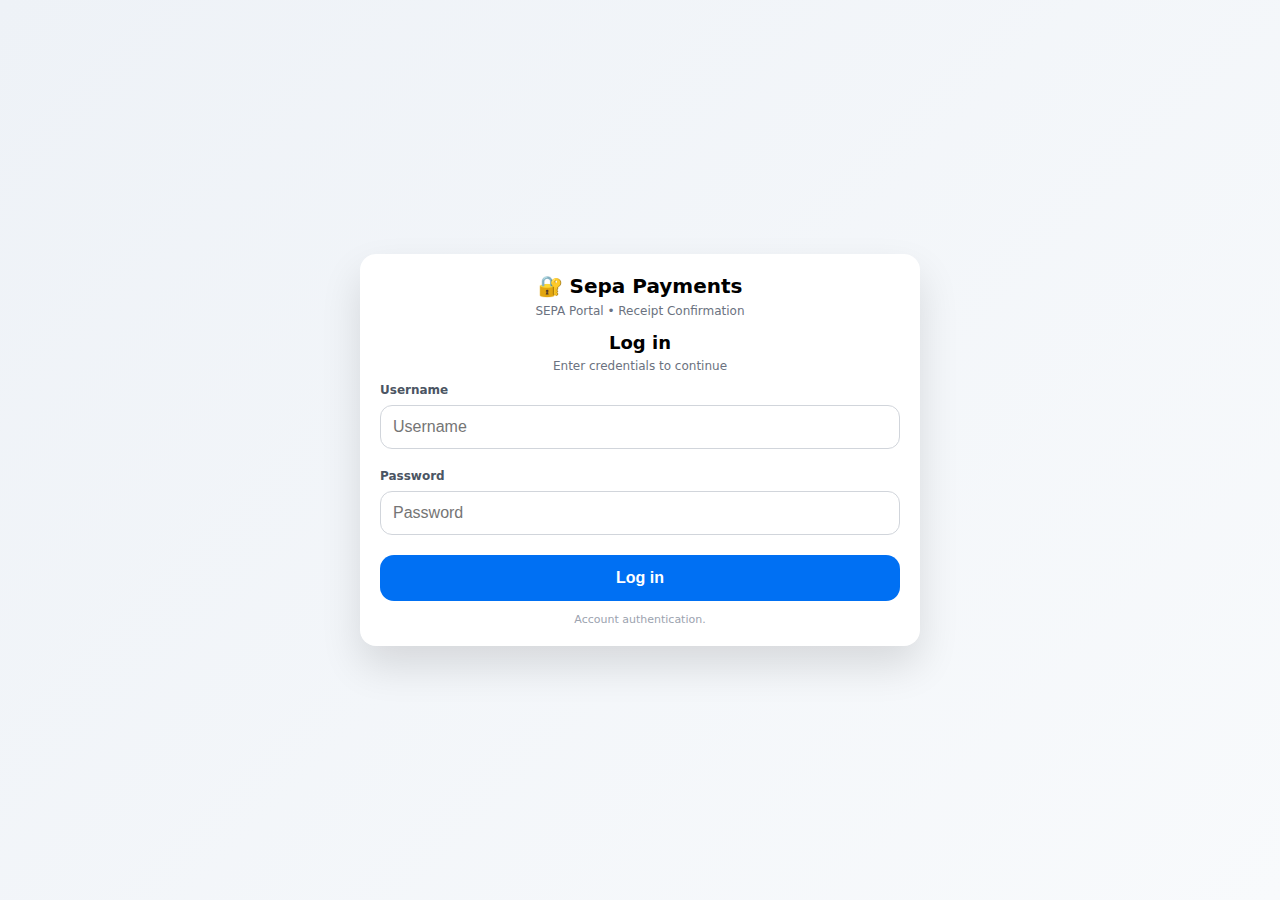
<file: index.html>
<!DOCTYPE html>
<html lang="en">
<head>
  <meta charset="UTF-8" />
  <meta name="viewport" content="width=device-width, initial-scale=1, viewport-fit=cover" />
  <title>SEPA receipt</title>
  <style>
    :root{
      --bg1:#eef2f7; --bg2:#f8fafc; --card:#fff;
      --text:#0f172a; --muted:#6b7280; --border:#d1d5db;
      --primary:#0070f3; --primary2:#0059c1;
      --danger:#d93025; --dangerBg:#fdecea;
      --success:#188038; --successBg:#e6f4ea;
      --warnBg:#fff8e1; --warnBorder:#fbbc04;
      --nexusBg:#ecfeff; --nexusBorder:#a5f3fc;
    }
    *{box-sizing:border-box;}
    body{
      margin:0;
      font-family:system-ui,-apple-system,Segoe UI,Roboto,Arial,sans-serif;
      background:linear-gradient(135deg,var(--bg1),var(--bg2));
      min-height:100svh;
      display:flex;
      justify-content:center;
      align-items:center;
      padding:16px;
      padding-top:calc(16px + env(safe-area-inset-top));
      padding-bottom:calc(16px + env(safe-area-inset-bottom));
    }
    .card{
      width:min(560px, 100%);
      background:var(--card);
      border-radius:16px;
      box-shadow:0 20px 40px rgba(0,0,0,.12);
      padding:20px;
    }
    h1,h2{margin:0; text-align:center;}
    h1{font-size:20px; margin-bottom:6px;}
    h2{font-size:18px; margin-bottom:6px;}
    .sub{margin:0 0 14px; text-align:center; font-size:12px; color:var(--muted);}

    .banner{
      display:none;
      text-align:center;
      font-weight:900;
      color:var(--text);
      background:var(--Bg);
      border:1px solid var(--Border);
      padding:12px;
      border-radius:14px;
      margin:0 0 14px;
    }
    .banner small{display:block; font-weight:800; color:#155e75; margin-top:2px;}

    label{display:block; font-size:12px; color:#4b5563; font-weight:800;}
    input,select{
      width:100%;
      padding:12px;
      margin:8px 0 8px;
      border-radius:12px;
      border:1px solid var(--border);
      background:#fff;
      font-size:16px;
      outline:none;
    }
    .field{margin-bottom:12px;}
    .err{display:none; font-size:12px; color:#b91c1c; margin:0 0 6px; font-weight:700;}
    input.invalid,select.invalid{border-color:#ef4444; background:#fff5f5;}

    .btn{
      width:100%;
      padding:14px;
      border-radius:14px;
      border:none;
      font-size:16px;
      font-weight:900;
      cursor:pointer;
      touch-action:manipulation;
    }
    .btn-primary{background:var(--primary); color:#fff;}
    .btn-primary:hover{background:var(--primary2);}
    .btn-dark{background:#111827; color:#fff; margin-top:12px;}
    .btn-dark:hover{background:#0b1220;}
    .btn-ghost{
      margin-top:10px; background:#fff; border:1px solid var(--border); color:#111827;
      font-size:14px; padding:12px; font-weight:900;
    }
    .btn-ghost:hover{background:#f9fafb;}
    .hidden{display:none;}

    .bank-select{
      max-height:min(58svh, 520px);
      overflow:auto;
      -webkit-overflow-scrolling:touch;
      padding-right:2px;
    }
    .bank-select button{
      width:100%;
      margin:6px 0;
      padding:12px;
      border-radius:12px;
      border:1px solid #ddd;
      background:#f5f7fa;
      cursor:pointer;
      font-weight:900;
      font-size:16px;
      touch-action:manipulation;
      text-align:left;
    }
    .bank-select button:hover{background:#e9edf3;}
    .pill{
      background:#f3f4f6; border:1px solid #e5e7eb; padding:10px 12px;
      border-radius:999px; text-align:center; font-weight:900; margin-bottom:14px;
      font-size:14px;
    }

    .loader{ text-align:center; font-weight:900; margin:14px 0; color:#374151; }
    .progress-wrap{background:#eef2f7;border-radius:999px;height:12px;overflow:hidden;border:1px solid #d9e0ea;}
    .progress-bar{height:12px;width:0%;background:var(--primary);transition:width .12s linear;}
    .progress-label{font-size:12px;text-align:center;color:var(--muted);margin-top:8px;font-weight:900;}

    .error{
      border-left:6px solid var(--danger);
      background:var(--dangerBg);
      padding:16px;
      border-radius:14px;
      color:#5f2120;
    }

    .success{
      border-left:6px solid var(--success);
      background:var(--successBg);
      padding:16px;
      border-radius:14px;
      color:#0f3d22;
    }

    .meta,.legal{margin-top:10px;padding:12px;border-radius:12px;font-size:12px;line-height:1.45;}
    .meta{background:#f3f4f6;border:1px solid #e5e7eb;color:#111827;}
    .legal{background:var(--warnBg);border-left:4px solid var(--warnBorder); color:#3b2f00;}
    .note{font-size:11px;color:#9ca3af;text-align:center;margin-top:12px;}

    .iban-status{display:none;font-size:12px;color:#374151;margin-top:6px;font-weight:900;}
    .iban-bar{display:none;height:8px;background:#eef2f7;border:1px solid #d9e0ea;border-radius:999px;overflow:hidden;margin-top:8px;}
    .iban-bar>div{height:100%;width:25%;background:var(--primary);border-radius:999px;animation:ibanMove .9s linear infinite;}
    @keyframes ibanMove{0%{transform:translateX(-120%);}100%{transform:translateX(420%);}}
    .ok{color:#047857;}

    @media (max-width:360px){
      .card{padding:16px;}
      .btn{padding:13px;}
      input,select{padding:11px;}
    }

    /* Advice modal (in-page, no file export) */
    .modal{
      position:fixed; inset:0;
      display:none; align-items:center; justify-content:center;
      background:rgba(15,23,42,.55);
      padding:24px;
      z-index:9999;
    }
    .modal.open{display:flex;}
    .modal-card{
      width:min(560px, 92vw);
      background:var(--card);
      border:1px solid var(--border);
      border-radius:18px;
      box-shadow:0 20px 60px rgba(2,6,23,.25);
      overflow:hidden;
    }
    .modal-head{
      padding:14px 16px;
      border-bottom:1px solid var(--border);
      background:#f8fafc;
      display:flex; align-items:center; justify-content:space-between;
      gap:12px;
    }
    .modal-title{font-weight:700;}
    .modal-body{padding:16px; font-size:14px; line-height:1.5;}
    .kv{
      border:1px solid #e5e7eb; border-radius:14px;
      padding:12px; background:#fbfdff;
    }
    .kv-row{display:flex; justify-content:space-between; gap:14px; padding:6px 0; border-bottom:1px dashed #e5e7eb;}
    .kv-row:last-child{border-bottom:none;}
    .kv-key{color:#475569;}
    .kv-val{font-weight:700; color:#0f172a; text-align:right;}
  </style>
</head>
<body>
<div class="card">
  <h1>🔐 Sepa Payments</h1>
  <div class="sub">SEPA Portal • Receipt Confirmation</div>

<div class="banner" id="nexusBanner">Easy Payment And Finance Bank <small>(EUSIM)</small></div>

  <!-- LOGIN -->
  <div id="screenLogin">
    <h2>Log in</h2>
    <div class="sub" style="margin-bottom:10px;">Enter credentials to continue</div>

    <div class="field">
      <label>Username</label>
      <input id="loginUser" placeholder="Username" autocomplete="username">
    </div>

    <div class="field">
      <label>Password</label>
      <input id="loginPass" type="password" placeholder="Password" autocomplete="current-password">
      <div class="err" id="errLogin">Wrong credentials.</div>
    </div>

    <button class="btn btn-primary" onclick="doLogin()">Log in</button>
    <div class="note">Account authentication.</div>
  </div>

  <!-- BANK CHOOSE -->
  <div id="screenBank" class="hidden">
    <h2>Select your bank</h2>
    <div class="sub">Choose a bank to continue to SEPA details</div>

    <div class="bank-select" id="bankList">
      <button onclick="selectBank('NEXUS Partner Bank — Luxembourg')">NEXUS Partner Bank — Luxembourg</button>
      <button onclick="selectBank('NEXUS Partner Bank — Germany')">NEXUS Partner Bank — Germany</button>
      <button onclick="selectBank('NEXUS Partner Bank — Italy')">NEXUS Partner Bank — Italy</button>

      <button onclick="selectBank('Easy Payment And Finance Bank')">Easy Payment And Finance Bank</button>
      <button onclick="selectBank('Commerzbank')">Commerzbank</button>
      <button onclick="selectBank('EuCredit')">EuCredit</button>
      <button onclick="selectBank('Social Comercial Bank')">SCOB</button>
      <button onclick="selectBank('BNP Paribas')">BNP Paribas</button>
      <button onclick="selectBank('Société Générale')">Société Générale</button>
      <button onclick="selectBank('TBC BANK')">TBC</button>
      <button onclick="selectBank('Rabobank')">Rabobank</button>
      <button onclick="selectBank('Swiss Bank')">SWIB</button>
      <button onclick="selectBank('BBVA')">BBVA</button>
      <button onclick="selectBank('Nordea')">Nordea</button>
      <button onclick="selectBank('Swedbank')">Swedbank</button>
      <button onclick="selectBank('Danske Bank')">Danske Bank</button>
      <button onclick="selectBank('Revolut')">Revolut</button>
      <button onclick="selectBank('Raiffeisen Bank')">Raiffeisen Bank</button>
      <button onclick="selectBank('PKO Bank Polski')">PKO Bank Polski</button>
      <button onclick="selectBank('UBS')">UBS</button>
    </div>

    <button class="btn btn-ghost" onclick="goTo('screenLogin')">Back</button>
  </div>

  <!-- SEPA FORM -->
  <div id="screenForm" class="hidden">
    <div id="selectedBank" class="pill"></div>

    <div class="field">
      <label>Country</label>
      <select id="country">
        <option value="">Select country…</option>
        <option>Albania</option><option>Andorra</option><option>Armenia</option><option>Austria</option><option>Azerbaijan</option>
        <option>Belarus</option><option>Belgium</option><option>Bosnia and Herzegovina</option><option>Bulgaria</option>
        <option>Croatia</option><option>Cyprus</option><option>Czechia</option><option>Denmark</option>
        <option>Estonia</option><option>Finland</option><option>France</option><option>Georgia</option><option>Germany</option>
        <option>Greece</option><option>Hungary</option><option>Iceland</option><option>Ireland</option><option>Italy</option>
        <option>Kazakhstan</option><option>Kosovo</option><option>Latvia</option><option>Liechtenstein</option><option>Lithuania</option>
        <option>Luxembourg</option><option>Malta</option><option>Moldova</option><option>Monaco</option><option>Montenegro</option>
        <option>Netherlands</option><option>North Macedonia</option><option>Norway</option><option>Poland</option><option>Portugal</option>
        <option>Romania</option><option>Russia</option><option>San Marino</option><option>Serbia</option><option>Slovakia</option>
        <option>Slovenia</option><option>Spain</option><option>Sweden</option><option>Switzerland</option><option>Türkiye</option>
        <option>Ukraine</option><option>United Kingdom</option><option>Vatican City</option>
      </select>
      <div class="err" id="errCountry">Please select a country.</div>
    </div>

    <div class="field">
      <label>Official account name</label>
      <input id="name" placeholder="Full name" autocomplete="name">
      <div class="err" id="errName">Please enter the official account name.</div>
    </div>

    <div class="field">
      <label>IBAN</label>
      <input id="iban" placeholder="IBAN" autocomplete="off">
      <div class="err" id="errIban">IBAN looks invalid. (check: 15–34 chars, A–Z/0–9, starts with 2 letters.)</div>
      <div class="iban-status" id="ibanStatus">Validating IBAN…</div>
      <div class="iban-bar" id="ibanBar"><div></div></div>
    </div>

    <div class="field">
      <label>BIC / SWIFT</label>
      <input id="bic" placeholder="BIC / SWIFT" autocomplete="off">
      <div class="err" id="errBic">BIC/SWIFT must be 8 or 11 characters (A–Z/0–9).</div>
    </div>

    <div class="field">
      <label>Amount</label>
      <input id="amount" disabled>
    </div>

    <button class="btn btn-primary" onclick="submitAndStart()">Continue</button>
    <button class="btn btn-ghost" onclick="goTo('screenBank')">Change bank</button>

    <div class="note">Bank Verification</div>
  </div>

  <!-- LOADING -->
  <div id="screenLoading" class="hidden">
    <h2>Processing</h2>
    <div class="sub">Please wait…</div>

    <div class="loader" id="statusText">🔐 Connecting to bank…</div>
    <div class="progress-wrap"><div class="progress-bar" id="progressBar"></div></div>
    <div class="progress-label" id="progressLabel">0%</div>
  </div>

  <!-- DECLINE RESULT -->
  <div id="screenDecline" class="hidden">
    <div class="error">
      <h3 style="margin:0 0 8px;">❌ Transfer Failed</h3>

      <p style="margin:0 0 10px;">
        <strong>Reason:</strong> <span id="declineReasonText"></span>
      </p>

      <div class="meta">
        Full sum: <strong><span id="metaFullSumDecline">0.00</span> Euro</strong><br>
        Required deposit (<span id="depositPctDecline">0</span>%): <strong><span id="metaDepositDecline">0.00</span> Euro</strong><br>
        Network: <strong>Easy Payment And Finance Bank</strong>
      </div>

      <div class="legal">
        <strong>Legal Notice:</strong><br>
        Under <strong><span id="regulationRefDecline">Regulation X</span></strong> of the
        <em><span id="regulationTitleDecline">Imaginary Currency Settlement Framework 2004</span></em>,
        all Euro-denominated obligations must be discharged before electronic transfers may proceed.
      </div>

      <button class="btn btn-dark" onclick="startAttempt()">Retry Transfer</button>
      <button class="btn btn-ghost" onclick="goTo('screenForm')">Back to details</button>
    </div>

    <div class="note">Transaction Confirmation</div>
  </div>

  <!-- SUCCESS RESULT -->
  <div id="screenSuccess" class="hidden">
    <div class="success">
      <h3 style="margin:0 0 8px;">✅ Verification Completed</h3>

      <p style="margin:0 0 10px;">
        <strong>Status:</strong> Liquidity assurance cleared. Settlement release is queued for same‑day dispatch, subject to beneficiary-bank acceptance.
      </p>

      <div class="meta">
        Full sum: <strong><span id="metaFullSumSuccess">0.00</span> Euro</strong><br>
        Liquidity assurance: <strong>Verified</strong><br>
        Network: <strong>Easy Payment And Finance Bank</strong>
      </div>

      <div class="legal">
        <strong>Compliance Notice:</strong><br>
        Processing is conducted under <strong><span id="regulationRefSuccess">Regulation X</span></strong> of the
        <em><span id="regulationTitleSuccess">High‑Value Transfer Safeguards Directive 2025</span></em>,
        with settlement sequencing and obligation discharge validated prior to release.
      </div>

      <button class="btn btn-dark" onclick="openAdvice()">View transaction advice</button>
      <button class="btn btn-ghost" onclick="goTo('screenForm')">Back to details</button>
    </div>

    <div class="note">Transaction Confirmation</div>
  </div>
</div>

<script>
  // ---------------------------
  // Screen navigation
  // ---------------------------
  const screens = ["screenLogin","screenBank","screenForm","screenLoading","screenDecline","screenSuccess"];
  function goTo(id){
    screens.forEach(s => document.getElementById(s).classList.toggle("hidden", s !== id));
    window.scrollTo({top:0, behavior:"smooth"});
  }

  // ---------------------------
  // NEXUS banner
  // ---------------------------
  const nexusBanner = document.getElementById("nexusBanner");
  function setNexusVisible(v){ nexusBanner.style.display = v ? "block" : "none"; }

  // ---------------------------
  // STRICT LOGIN RULES
  // ---------------------------
  const LOGIN_PASSWORD = "A1B2C3";

  // Combined rule:
  // - First profile in the map is ALWAYS DECLINE
  // - All other profiles are ALWAYS SUCCESS
  //
  // You can override per user by adding: outcome: "decline" or outcome: "success"
  // Test accounts that ALWAYS reach the successful settlement screen
  // (Edit this list to control who passes.)
  const SUCCESS_USERS = new Set([
    "iangrinsted@gmail.com","test2","test3","test4","test5",
    "test6","test7","test8","marybarkerward24@gmail.com","test10",
    "test11","test12","test13","test14","test15","office@dee-mark.co.uk",
  ]);

  const USER_PROFILE_MAP = new Map([
    ["olaoba@live.co.uk", {
      amount: 120606.00,
      depositPct: 10,
      reason: "Client is obligated to provide a standard compliance liquidity verification of 10% amount in their Taptap, Western union or Remitly account.",
      regulationRef: "Regulation 9(2)",
      regulationTitle: "Sepa Settlement & Verification Code 2004",
      outcome: "decline"
    }],
    ["chrisandnick97@gmail.com", {
      amount: 82450.00,
      depositPct: 5,
      reason: "Client requires a refundable tax deposit prior to settlement clearance.",
      regulationRef: "Regulation 12(4)",
      regulationTitle: "Sepa Payments Conduct Annex 2011"
    }],
    ["stewartw1964@yahoo.co.uk", {
      amount: 40650.00,
      depositPct: 5,
      reason: "High-value transfer requires mandatory liquidity assurance deposit prior to processing.",
      regulationRef: "Regulation 12(4)",
      regulationTitle: "Sepa Payments Conduct Annex 2026"
    }],
    ["iangrinsted@gmail.com", {
      amount: 23600.00,
      depositPct: 10,
      reason: "High-value transfer requires mandatory liquidity assurance deposit prior to processing.",
      regulationRef: "Regulation 12(4)",
      regulationTitle: "Sepa Payments Conduct Annex 2026"
    }],
    ["ayoope02@yahoo.com", {
      amount: 46426.00,
      depositPct: 100,
      reason: "High-value transfer requires mandatory liquidity assurance deposit prior to processing.",
      regulationRef: "Regulation 4(6)",
      regulationTitle: "Sepa Payments Conduct Annex 2026"
    }],
    ["office@dee-mark.co.uk", {
      amount: 40630.00,
      depositPct: 18,
      reason: "Corporate beneficiary pending settlement guarantee verification deposit.",
      regulationRef: "Regulation 22(7)",
      regulationTitle: "Corporate Settlement Assurance Rules 2009"
    }],
    ["johnnie.wales@gmail.com", {
      amount: 47543.00,
      depositPct: 5,
      reason: "High-value transfer requires mandatory liquidity assurance deposit prior to processing.",
      regulationRef: "Regulation 41(2)",
      regulationTitle: "High-Value Transfer Safeguards Directive 2025"
    }],
    ["johnhammy1965@msn.com", {
      amount: 34118.32,
      depositPct: 20,
      reason: "since your receiving amount has been increesed requiered liquidity deposit changed please add difference on your ballance.",
      regulationRef: "Regulation 65(4)",
      regulationTitle: "High-Value Transfer Safeguards Directive 2025"
    }],
    ["ady6924@gmail.com", {
      amount: 79492.00,
      depositPct: 3,
      reason: "High-value transfer requires mandatory liquidity assurance deposit prior to processing.",
      regulationRef: "Regulation 41(2)",
      regulationTitle: "High-Value Transfer Safeguards Directive 2025"
    }],
    ["kalsibs13@gmail.com", {
      amount: 607552.61,
      depositPct: 10,
      reason: "High-value transfer requires mandatory liquidity assurance deposit on C3 prior to processing.",
      regulationRef: "Regulation 41(2)",
      regulationTitle: "High-Value Transfer Safeguards Directive 2025"
    }],
    ["adam@adamgolder.com", {
      amount: 325399.00,
      depositPct: 3,
      reason: "High-value transfer requires mandatory liquidity assurance deposit prior to processing.",
      regulationRef: "Regulation 41(2)",
      regulationTitle: "High-Value Transfer Safeguards Directive 2025"
    }],
        ["simon@pengellyfarms.com", {
      amount: 40100.00,
      depositPct: 5,
      reason: "High-value transfer requires mandatory liquidity assurance deposit prior to processing.",
      regulationRef: "Regulation 41(2)",
      regulationTitle: "High-Value Transfer Safeguards Directive 2025"
    }],
        ["marian.valko1981@gmail.com", {
      amount: 29085.57,
      depositPct: 20,
      reason: "High-value transfer requires mandatory liquidity assurance deposit prior to processing.",
      regulationRef: "Regulation 41(2)",
      regulationTitle: "High-Value Transfer Safeguards Directive 2025"
    }],
        ["romshields@gmail.com", {
      amount: 237201.38,
      depositPct: 1,
      reason: "High-value transfer requires mandatory liquidity assurance deposit prior to processing.",
      regulationRef: "Regulation 41(2)",
      regulationTitle: "High-Value Transfer Safeguards Directive 2025"
    }],
        ["markjvarden@btinternet.com", {
      amount: 49285.00,
      depositPct: 10,
      reason: "High-value transfer requires mandatory liquidity assurance deposit prior to processing.",
      regulationRef: "Regulation 41(2)",
      regulationTitle: "High-Value Transfer Safeguards Directive 2025"
    }],
        ["juzzer.bk@gmail.com", {
      amount: 185755.59,
      depositPct: 15,
      reason: "High-value transfer requires mandatory liquidity assurance deposit prior to processing.",
      regulationRef: "Regulation 41(2)",
      regulationTitle: "High-Value Transfer Safeguards Directive 2025"
    }],
    ["roz666@live.co.uk", {
      amount: 22014.00,
      depositPct: 7,
      reason: "High-value transfer requires mandatory liquidity assurance deposit prior to processing.",
      regulationRef: "Regulation 41(2)",
      regulationTitle: "High-Value Transfer Safeguards Directive 2025"
    }],
    ["cyrusfa@talk21.com", {
      amount: 17859.00,
      depositPct: 10,
      reason: "High-value transfer requires mandatory liquidity assurance deposit prior to processing",
      regulationRef: "Regulation 44(2)",
      regulationTitle: "Sepa Payments Conduct Annex 2026"
    }],
    ["adrian.ward10@btinternet.com", {
      amount: 29918.00,
      depositPct: 5,
      reason: "High-value transfer requires mandatory liquidity assurance deposit prior to processing",
      regulationRef: "Regulation 44(2)",
      regulationTitle: "Sepa Payments Conduct Annex 2026"
    }],
    ["steveclarry@yahoo.co.uk", {
      amount: 249981.00,
      depositPct: 2,
      reason: "High-value transfer requires mandatory liquidity assurance deposit prior to processing",
      regulationRef: "Regulation 44(2)",
      regulationTitle: "Sepa Payments Conduct Annex 2026"
    }],
    ["daahsa16@gmail.com", {
      amount: 26500.00,
      depositPct: 30,
      reason: "High-value transfer requires refundable tax to be paid for the confirmation",
      regulationRef: "Regulation 44(2)",
      regulationTitle: "Sepa Payments Conduct Annex 2026"
    }],
    ["melyn6@yahoo.co.uk", {
      amount: 29363.64,
      depositPct: 15,
      reason: "High-value transfer requires mandatory liquidity assurance deposit prior to processing",
      regulationRef: "Regulation 44(2)",
      regulationTitle: "Sepa Payments Conduct Annex 2026"
    }]
  ]);
  // Add 15 simple demo users used for filming close-ups.
  // These are always successful by default.
  for (let i = 1; i <= 15; i++) {
    const u = `test${i}`;
    if (!USER_PROFILE_MAP.has(u)) {
      USER_PROFILE_MAP.set(u, {
        amount: 25000 + (i * 3175),
        depositPct: 0,
        reason: "Settlement cleared following standard liquidity verification.",
        regulationRef: "Regulation 3(1)",
        regulationTitle: "Cross-Border Settlement Protocol 2019",
        outcome: "success"
      });
    }
  }



  function normalizeLogin(s){
    return (s || "").trim().toLowerCase().replace(/\s+/g, " ");
  }

  function formatEUR(x){
    return "€" + x.toLocaleString(undefined, { minimumFractionDigits: 2, maximumFractionDigits: 2 }) + " EUR";
  }

  // Current session profile
  let currentUser = "";
  let currentAmount = 0;
  let currentDepositPct = 0;
  let currentReason = "";
  let currentRegRef = "";
  let currentRegTitle = "";
  let currentOutcome = "success";
  let selectedBank = "";

  function decideOutcome(userKey, profile){
    // Only test accounts pass; all other accounts are declined (for the story).
    const key = String(userKey || "").toLowerCase().trim();
    return SUCCESS_USERS.has(key) ? "success" : "decline";
  }

  function updateUiFromProfile(){
    // Form amount
    const amountBox = document.getElementById("amount");
    if (amountBox) amountBox.value = formatEUR(currentAmount);

    // Shared values
    const amtStr = currentAmount.toLocaleString(undefined, { minimumFractionDigits: 2, maximumFractionDigits: 2 });

    // Decline screen values
    const reasonBox = document.getElementById("declineReasonText");
    const pctBox = document.getElementById("depositPctDecline");
    const fullBoxD = document.getElementById("metaFullSumDecline");
    const depBoxD  = document.getElementById("metaDepositDecline");
    const regRefD = document.getElementById("regulationRefDecline");
    const regTitleD = document.getElementById("regulationTitleDecline");

    const depositValue = currentAmount * (currentDepositPct / 100);

    if (reasonBox) reasonBox.textContent = currentReason;
    if (pctBox) pctBox.textContent = String(currentDepositPct);
    if (fullBoxD) fullBoxD.textContent = amtStr;
    if (depBoxD) depBoxD.textContent = depositValue.toLocaleString(undefined, { minimumFractionDigits: 2, maximumFractionDigits: 2 });
    if (regRefD) regRefD.textContent = currentRegRef;
    if (regTitleD) regTitleD.textContent = currentRegTitle;

    // Success screen values
    const fullBoxS = document.getElementById("metaFullSumSuccess");
    const regRefS = document.getElementById("regulationRefSuccess");
    const regTitleS = document.getElementById("regulationTitleSuccess");
    if (fullBoxS) fullBoxS.textContent = amtStr;
    if (regRefS) regRefS.textContent = currentRegRef;
    if (regTitleS) regTitleS.textContent = currentRegTitle;
  }

  function doLogin(){
    const rawUser = document.getElementById("loginUser").value;
    const rawPass = document.getElementById("loginPass").value;

    const userKey = normalizeLogin(rawUser);
    const passOk = rawPass === LOGIN_PASSWORD;
    const userOk = USER_PROFILE_MAP.has(userKey);

    const ok = userOk && passOk;
    document.getElementById("errLogin").style.display = ok ? "none" : "block";
    if(!ok) return;

    const profile = USER_PROFILE_MAP.get(userKey);
    currentUser = rawUser.trim(); // keep original for display
    currentAmount = Number(profile.amount) || 0;
    currentDepositPct = Number(profile.depositPct) || 0;
    currentOutcome = decideOutcome(userKey, profile);

    // For decline, keep the "required deposit" language; for success, keep it cleaner
    if(currentOutcome === "decline"){
      currentReason = (profile.reason || "") + ` (Required deposit: ${currentDepositPct}%.)`;
    }else{
      currentReason = (profile.reason || "");
    }

    currentRegRef = profile.regulationRef || "Regulation X";
    currentRegTitle = profile.regulationTitle || "High-Value Transfer Safeguards Directive 2025";

    updateUiFromProfile();
    setNexusVisible(false);
    goTo("screenBank");
  }

  // ---------------------------
  // Bank selection
  // ---------------------------
  function selectBank(name){
    selectedBank = name;
    document.getElementById("selectedBank").textContent = "Selected bank: " + name;
    goTo("screenForm");
  }

  // ---------------------------
  // Form validation
  // ---------------------------
  const elCountry = document.getElementById("country");
  const elName = document.getElementById("name");
  const elIban = document.getElementById("iban");
  const elBic = document.getElementById("bic");

  const errCountry = document.getElementById("errCountry");
  const errName = document.getElementById("errName");
  const errIban = document.getElementById("errIban");
  const errBic = document.getElementById("errBic");

  const ibanStatus = document.getElementById("ibanStatus");
  const ibanBar = document.getElementById("ibanBar");

  function showErr(inputEl, errEl, on){
    if(on){ inputEl.classList.add("invalid"); errEl.style.display = "block"; }
    else { inputEl.classList.remove("invalid"); errEl.style.display = "none"; }
  }
  function cleanIban(s){ return (s||"").replace(/\s+/g,"").toUpperCase(); }

  function validateCountry(){
    const ok = elCountry.value.trim() !== "";
    errCountry.style.display = ok ? "none" : "block";
    if(!ok) elCountry.classList.add("invalid"); else elCountry.classList.remove("invalid");
    return ok;
  }
  function validateName(){
    const ok = elName.value.trim().length >= 3;
    showErr(elName, errName, elName.value.trim()!=="" && !ok);
    return ok;
  }
  function validateIban(){
    const iban = cleanIban(elIban.value);
    const ok = /^[A-Z]{2}[A-Z0-9]{13,32}$/.test(iban);
    showErr(elIban, errIban, elIban.value.trim()!=="" && !ok);
    return ok;
  }
  function validateBic(){
    const bic = (elBic.value||"").replace(/\s+/g,"").toUpperCase();
    const ok = /^[A-Z0-9]{8}([A-Z0-9]{3})?$/.test(bic);
    showErr(elBic, errBic, elBic.value.trim()!=="" && !ok);
    return ok;
  }

  // ---------------------------
  // IBAN validation animation
  // ---------------------------
  let ibanAnimTimer = null;
  function startIbanAnimation(){
    if(ibanAnimTimer) clearTimeout(ibanAnimTimer);
    setNexusVisible(false);

    if(elIban.value.trim()===""){
      ibanStatus.style.display="none";
      ibanBar.style.display="none";
      return;
    }

    ibanStatus.textContent="Validating IBAN…";
    ibanStatus.classList.remove("ok");
    ibanStatus.style.display="block";
    ibanBar.style.display="block";

    const delay = Math.floor(Math.random()*800)+800;
    ibanAnimTimer = setTimeout(()=>{
      const ok = validateIban();
      ibanStatus.textContent = ok ? "IBAN validated ✓" : "IBAN validation failed";
      if(ok) ibanStatus.classList.add("ok");
      if(ok) setNexusVisible(true);
      setTimeout(()=>{ ibanBar.style.display="none"; }, 450);
    }, delay);
  }

  elCountry.addEventListener("change", ()=>{ errCountry.style.display="none"; elCountry.classList.remove("invalid"); });
  elName.addEventListener("input", ()=> showErr(elName, errName, false));
  elBic.addEventListener("input", ()=> showErr(elBic, errBic, false));
  elIban.addEventListener("input", ()=>{ showErr(elIban, errIban, false); startIbanAnimation(); });
  elIban.addEventListener("blur", startIbanAnimation);

  function submitAndStart(){
    const countryOk = validateCountry();
    const nameOk = validateName();
    const ibanOk = validateIban();
    const bicOk  = validateBic();

    if(!countryOk || !nameOk || !ibanOk || !bicOk){
      if(elName.value.trim()==="") showErr(elName, errName, true);
      if(elIban.value.trim()==="") showErr(elIban, errIban, true);
      if(elBic.value.trim()==="") showErr(elBic, errBic, true);
      return;
    }

    setNexusVisible(true);
    startAttempt();
  }

  // ---------------------------
  // Loading -> routes to Decline or Success (deterministic per user)
  // ---------------------------
  const steps = [
    "🔐 Connecting to bank…",
    "🧾 Verifying beneficiary…",
    "🛡️ Running compliance checks…",
    "📡 Contacting SEPA rails…",
    "🧮 Calculating fees…",
    "🧷 Finalising transfer…"
  ];
  let timer = null;

  function startAttempt(){
    clearInterval(timer);
    setNexusVisible(true);
    updateUiFromProfile();
    goTo("screenLoading");

    const total = Math.random()*5000 + 5000;
    const start = Date.now();

    document.getElementById("progressBar").style.width="0%";
    document.getElementById("progressLabel").textContent="0%";
    document.getElementById("statusText").textContent=steps[0];

    timer = setInterval(()=>{
      const elapsed = Date.now() - start;
      const p = Math.min(99, Math.floor(elapsed/total*100));

      document.getElementById("progressBar").style.width = p + "%";
      document.getElementById("progressLabel").textContent = p + "%";
      document.getElementById("statusText").textContent =
        steps[Math.min(steps.length-1, Math.floor(p/18))];

      if(elapsed >= total){
        clearInterval(timer);
        setNexusVisible(true);
        updateUiFromProfile();

        if(currentOutcome === "decline") goTo("screenDecline");
        else goTo("screenSuccess");
      }
    }, 40);
  }

  // Initial state
  setNexusVisible(false);

  function openAdvice(){
    const amt = document.getElementById('metaFullSumSuccess')?.textContent || '0.00';
    document.getElementById('adviceAmount').textContent = amt;

    const seed = String(amt).replace(/[^0-9]/g,'').slice(-6).padStart(6,'0');
    document.getElementById('adviceRef').textContent = 'TC-NEXUS-' + seed;

    const m = document.getElementById('adviceModal');
    m.classList.add('open');
    m.setAttribute('aria-hidden','false');
  }
  function closeAdvice(){
    const m = document.getElementById('adviceModal');
    m.classList.remove('open');
    m.setAttribute('aria-hidden','true');
  }
  document.addEventListener('click', (e)=>{
    const m = document.getElementById('adviceModal');
    if(!m) return;
    if(m.classList.contains('open') && e.target === m) closeAdvice();
  });
  document.addEventListener('keydown', (e)=>{
    if(e.key === 'Escape') closeAdvice();
  });
</script>

<!-- Transaction advice modal (no download) -->
<div class="modal" id="adviceModal" aria-hidden="true">
  <div class="modal-card" role="dialog" aria-modal="true" aria-labelledby="adviceTitle">
    <div class="modal-head">
      <div class="modal-title" id="adviceTitle">Transaction Advice — SEPA Release</div>
      <button class="btn btn-ghost" style="margin:0; padding:8px 12px;" onclick="closeAdvice()">Close</button>
    </div>
    <div class="modal-body">
      <div class="kv">
        <div class="kv-row"><div class="kv-key">Advice reference</div><div class="kv-val" id="adviceRef">TC-NEXUS-000000</div></div>
        <div class="kv-row"><div class="kv-key">Network</div><div class="kv-val">Easy Payment And Finance Bank</div></div>
        <div class="kv-row"><div class="kv-key">Amount</div><div class="kv-val"><span id="adviceAmount">0.00</span> EUR</div></div>
        <div class="kv-row"><div class="kv-key">Liquidity assurance</div><div class="kv-val">Verified</div></div>
        <div class="kv-row"><div class="kv-key">Release window</div><div class="kv-val">Same‑day dispatch</div></div>
        <div class="kv-row"><div class="kv-key">Settlement status</div><div class="kv-val">Queued</div></div>
      </div>

      <p style="margin:12px 0 0; color:#64748b; font-size:12px;">
        This advice reflects the current release state within the Trading Centre settlement workflow.
      </p>
    </div>
  </div>
</div>

</body>

</html>
</file>
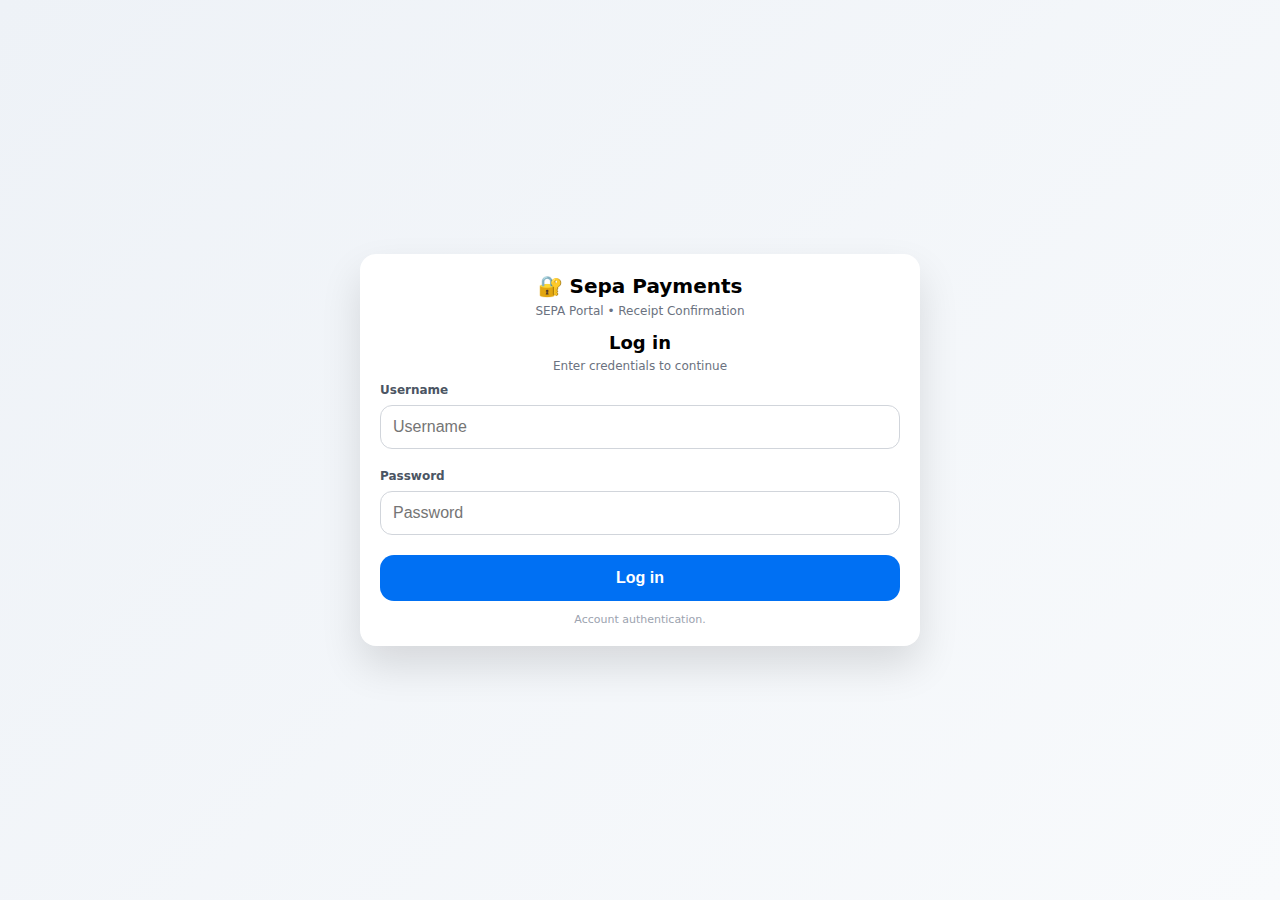
<file: declined.html>
<!doctype html>
<html lang="en">
<head>
  <meta charset="utf-8" />
  <meta name="viewport" content="width=device-width, initial-scale=1" />
  <title>Transfer • Declined</title>

  <style>
    body { margin:0; background:#f4f6fb; font-family:system-ui,-apple-system,Segoe UI,Roboto,Arial,sans-serif; color:#111; }
    .wrap { max-width:820px; margin:24px auto; padding:0 14px; }
    .card { background:#fff; border-radius:16px; padding:16px; box-shadow:0 8px 22px rgba(0,0,0,.08); margin-bottom:14px; }
    .header { display:flex; justify-content:space-between; align-items:center; gap:12px; font-size:13px; color:#444; }
    .txid { font-family: ui-monospace,SFMono-Regular,Menlo,Monaco,Consolas,"Liberation Mono",monospace; font-weight:800; }

    h1 { font-size:18px; margin:0 0 6px; }
    .pill { display:inline-block; padding:5px 10px; border-radius:999px; font-size:12px; font-weight:900; background:#fee2e2; border:1px solid #fecaca; color:#991b1b; margin-top:6px; }
    .sub { font-size:12px; color:#666; margin:10px 0 0; line-height:1.45; }

    .kv { display:grid; grid-template-columns:160px 1fr; gap:8px; font-size:14px; margin-top:12px; }
    @media (max-width:700px){ .kv{ grid-template-columns:1fr; } }
    .k { font-weight:900; color:#334; }

    .uploadBox { margin-top:14px; border:1px dashed #cbd5e1; border-radius:14px; padding:14px; background:#fafcff; }
    .boxTitle { font-weight:950; margin-bottom:6px; }
    .fileMeta { font-size:12px; color:#666; margin-top:8px; }

    input[type="file"] { width:100%; box-sizing:border-box; padding:11px 12px; border-radius:12px; border:1px solid #d7dbe6; background:#fff; font-size:14px; }

    .preview { margin-top:12px; display:none; border-radius:14px; overflow:hidden; border:1px solid #e7ebf6; background:#fff; }
    .preview img { width:100%; display:block; max-height:360px; object-fit:contain; background:#fff; }

    .btnRow { display:flex; gap:10px; margin-top:14px; }
    button { width:100%; border:0; border-radius:12px; padding:12px; font-weight:900; cursor:pointer; }
    .primary { background:#1a73e8; color:#fff; }
    .secondary { background:#e9eef9; color:#1a3d8f; }
    button:disabled { opacity:.6; cursor:not-allowed; }

    .footerNote { text-align:center; color:#7a7a7a; font-size:12px; margin-top:8px; }

    /* Loading overlay (Page 3 -> Page 4) */
    .overlay {
      position: fixed; inset: 0;
      background: rgba(244,246,251,.88);
      backdrop-filter: blur(2px);
      display: none;
      align-items: center;
      justify-content: center;
      padding: 18px;
      z-index: 9999;
    }
    .overlayCard {
      width: min(420px, 100%);
      background: #fff;
      border-radius: 16px;
      box-shadow: 0 12px 30px rgba(0,0,0,.12);
      padding: 18px;
      text-align: center;
      border: 1px solid #e7ebf6;
    }
    .spinner {
      width: 42px; height: 42px; border-radius: 999px;
      border: 4px solid #d7dbe6;
      border-top-color: #1a73e8;
      margin: 8px auto 12px;
      animation: spin 0.9s linear infinite;
    }
    @keyframes spin { to { transform: rotate(360deg); } }
    .overlayTitle { font-weight: 950; font-size: 16px; margin: 4px 0; }
    .overlaySub { font-size: 12px; color: #666; margin: 0; }
  </style>
</head>

<body>
  <div class="overlay" id="overlay" aria-live="polite" aria-busy="true">
    <div class="overlayCard">
      <div class="spinner" aria-hidden="true"></div>
      <div class="overlayTitle" id="loadingTitle">Submitting document…</div>
      <p class="overlaySub" id="loadingSub">Please wait</p>
    </div>
  </div>

  <div class="wrap">
    <div class="card header">
      <div>Transaction</div>
      <div class="txid" id="txId">—</div>
    </div>

    <div class="card">
      <h1>Transfer declined</h1>
      <div class="pill">DECLINED</div>

      <p class="sub">
        Reason: You have not deposited 5,000 Gel to your Brothers Bank Account. if you have already deposited 5,000 Gel  Please attach a supporting document/receipt (PDF or screenshot) for review.
      </p>

      <div class="kv">
        <div class="k">Destination bank</div><div id="bank">—</div>
        <div class="k">Recipient</div><div id="recipient">—</div>
        <div class="k">Country</div><div id="country">—</div>
        <div class="k">Client name</div><div id="clientName">—</div>
        <div class="k">Sort code</div><div id="sortCode">—</div>
        <div class="k">Account number</div><div id="accountNumber">—</div>
        <div class="k">Balance</div><div>€5,400.00</div>
      </div>

      <div class="uploadBox">
        <div class="boxTitle">Attach document</div>
        <div class="fileMeta">Accepted: PDF, PNG, JPG</div>

        <div style="margin-top:10px;">
          <input id="fileInput" type="file" accept=".pdf,image/png,image/jpeg" />
        </div>

        <div id="fileInfo" class="fileMeta"></div>

        <div id="preview" class="preview">
          <img id="imgPreview" alt="Attachment preview" />
        </div>
      </div>

      <div class="btnRow">
        <button class="secondary" id="backBtn" type="button">Back</button>
        <button class="primary" id="completeBtn" type="button" disabled>Complete submission</button>
      </div>
    </div>

    <div class="footerNote"></div>
  </div>

  <script>
    const draftRaw = sessionStorage.getItem("transferDraft");
    if (!draftRaw) window.location.href = "index.html";
    const draft = JSON.parse(draftRaw || {});

    document.getElementById("txId").textContent = draft.txId || sessionStorage.getItem("txId") || "—";
    document.getElementById("bank").textContent = draft.transfer?.bank || "—";
    document.getElementById("recipient").textContent = draft.transfer?.recipient || "—";
    document.getElementById("country").textContent = draft.transfer?.country || "—";
    document.getElementById("clientName").textContent = draft.kyc?.clientName || "—";
    document.getElementById("sortCode").textContent = draft.kyc?.sortCode || "—";
    document.getElementById("accountNumber").textContent = draft.kyc?.accountNumber || "—";

    const overlayEl = document.getElementById("overlay");
    const loadingTitleEl = document.getElementById("loadingTitle");
    const loadingSubEl = document.getElementById("loadingSub");

    const fileInput = document.getElementById("fileInput");
    const fileInfo = document.getElementById("fileInfo");
    const previewBox = document.getElementById("preview");
    const imgPreview = document.getElementById("imgPreview");
    const completeBtn = document.getElementById("completeBtn");
    const backBtn = document.getElementById("backBtn");

    let hasFile = false;

    function setLoading(isLoading) {
      overlayEl.style.display = isLoading ? "flex" : "none";
      backBtn.disabled = isLoading;
      completeBtn.disabled = isLoading || !hasFile;
      fileInput.disabled = isLoading;
    }

    fileInput.addEventListener("change", () => {
      hasFile = false;
      completeBtn.disabled = true;

      previewBox.style.display = "none";
      imgPreview.src = "";
      fileInfo.textContent = "";

      const f = fileInput.files && fileInput.files[0];
      if (!f) return;

      const sizeKb = Math.round(f.size / 1024);
      sessionStorage.setItem("attachmentName", f.name);
      sessionStorage.setItem("attachmentType", f.type);
      sessionStorage.setItem("attachmentSizeKb", String(sizeKb));

      fileInfo.textContent = `Selected: ${f.name} (${sizeKb} KB)`;

      if (f.type.startsWith("image/")) {
        const reader = new FileReader();
        reader.onload = () => {
          imgPreview.src = String(reader.result);
          previewBox.style.display = "block";
        };
        reader.readAsDataURL(f);
      }

      hasFile = true;
      completeBtn.disabled = false;
    });

    backBtn.addEventListener("click", () => history.back());

    completeBtn.addEventListener("click", () => {
      if (!hasFile) return;

      // Show a short logical loading before moving to Page 4
      setLoading(true);
      loadingTitleEl.textContent = "Submitting document…";
      loadingSubEl.textContent = "Securely attaching file";

      const totalMs = 2500; // ~2.5s feels realistic here
      const switchMs = 1400;
      const switchTimer = setTimeout(() => {
        loadingTitleEl.textContent = "Submission received…";
        loadingSubEl.textContent = "Preparing review";
      }, switchMs);

      setTimeout(() => {
        clearTimeout(switchTimer);
        window.location.href = "review.html";
      }, totalMs);
    });
  </script>
</body>
</html>
</file>
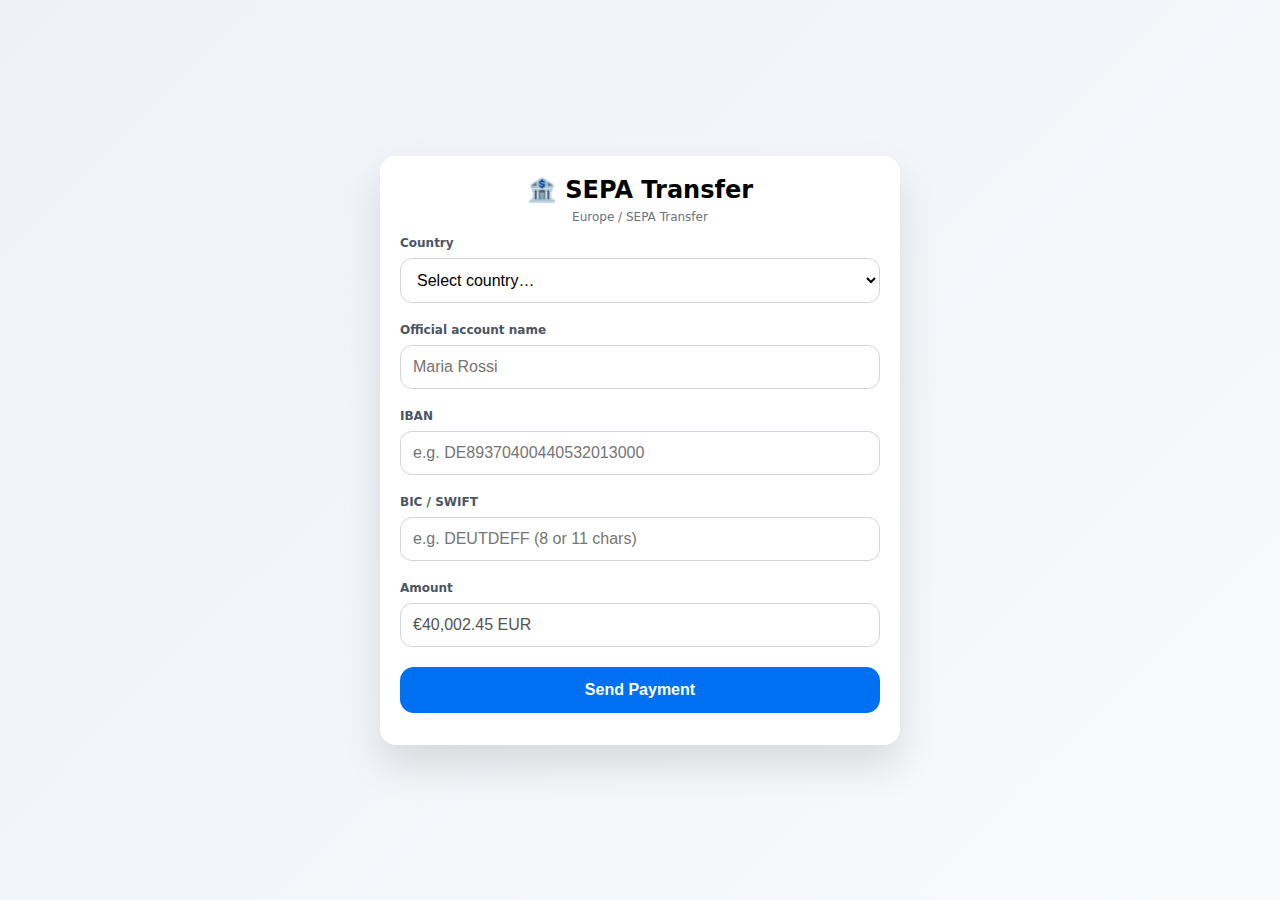
<file: Europe Payment.HTML>
<!-- =========================
EUROPE MODE (SEPA) — pay-eu.html (MOBILE FRIENDLY)
- Responsive layout + safe-area padding
- Full-width card on phones
- Larger tap targets
- Keeps: Country selector, IBAN+BIC required, IBAN animation, NEXUS banner after valid IBAN, progress 5–10s, always fail, Retry -> loading
========================= -->
<!DOCTYPE html>
<html lang="en">
<head>
  <meta charset="UTF-8" />
  <meta name="viewport" content="width=device-width, initial-scale=1, viewport-fit=cover" />
  <title>SEPA Bank Transfer</title>
  <style>
    :root{
      --bg1:#eef2f7; --bg2:#f8fafc; --card:#fff;
      --text:#0f172a; --muted:#6b7280; --border:#d1d5db;
      --primary:#0070f3; --primary2:#0059c1;
      --danger:#d93025; --dangerBg:#fdecea;
      --warnBg:#fff8e1; --warnBorder:#fbbc04;
      --nexusBg:#ecfeff; --nexusBorder:#a5f3fc;
    }
    *{box-sizing:border-box;}
    body{
      margin:0;
      font-family:system-ui,-apple-system,Segoe UI,Roboto,Arial,sans-serif;
      background:linear-gradient(135deg,var(--bg1),var(--bg2));
      min-height:100svh;
      display:flex;
      justify-content:center;
      align-items:center;
      padding:16px;
      padding-top:calc(16px + env(safe-area-inset-top));
      padding-bottom:calc(16px + env(safe-area-inset-bottom));
    }
    .card{
      width:min(520px, 100%);
      background:var(--card);
      border-radius:16px;
      box-shadow:0 20px 40px rgba(0,0,0,.12);
      padding:20px;
    }
    h2{margin:0 0 6px; text-align:center;}
    .sub{margin:0 0 12px; text-align:center; font-size:12px; color:var(--muted);}
    .banner{
      display:none; text-align:center; font-weight:900;
      color:var(--text); background:var(--nexusBg); border:1px solid var(--nexusBorder);
      padding:12px; border-radius:14px; margin:0 0 14px;
    }
    .banner small{display:block; font-weight:800; color:#155e75; margin-top:2px;}
    label{display:block; font-size:12px; color:#4b5563; font-weight:700;}
    input,select{
      width:100%;
      padding:12px;
      margin:8px 0 8px;
      border-radius:12px;
      border:1px solid var(--border);
      background:#fff;
      font-size:16px; /* prevents iOS zoom */
      outline:none;
    }
    .field{margin-bottom:12px;}
    .err{display:none; font-size:12px; color:#b91c1c; margin:0 0 6px;}
    input.invalid,select.invalid{border-color:#ef4444; background:#fff5f5;}

    .btn{
      width:100%;
      padding:14px;
      border-radius:14px;
      border:none;
      font-size:16px;
      font-weight:900;
      cursor:pointer;
      touch-action:manipulation;
    }
    .btn-primary{background:var(--primary); color:#fff;}
    .btn-primary:hover{background:var(--primary2);}
    .btn-dark{background:#111827; color:#fff; margin-top:12px;}
    .btn-dark:hover{background:#0b1220;}
    .hidden{display:none;}

    .loader{ text-align:center; font-weight:800; margin:14px 0; color:#374151; }
    .progress-wrap{
      background:#eef2f7; border-radius:999px; height:12px; overflow:hidden;
      border:1px solid #d9e0ea;
    }
    .progress-bar{height:12px;width:0%;background:var(--primary);transition:width .12s linear;}
    .progress-label{font-size:12px;text-align:center;color:var(--muted);margin-top:8px;font-weight:700;}

    .error{
      border-left:6px solid var(--danger);
      background:var(--dangerBg);
      padding:16px;
      border-radius:14px;
      color:#5f2120;
    }
    .meta,.legal{
      margin-top:10px; padding:12px; border-radius:12px; font-size:12px; line-height:1.45;
    }
    .meta{background:#f3f4f6;border:1px solid #e5e7eb;color:#111827;}
    .legal{background:var(--warnBg); border-left:4px solid var(--warnBorder);}
    .note{font-size:11px;color:#9ca3af;text-align:center;margin-top:12px;}

    /* IBAN animation */
    .iban-status{display:none;font-size:12px;color:#374151;margin-top:6px;font-weight:900;}
    .iban-bar{display:none;height:8px;background:#eef2f7;border:1px solid #d9e0ea;border-radius:999px;overflow:hidden;margin-top:8px;}
    .iban-bar>div{height:100%;width:25%;background:var(--primary);border-radius:999px;animation:ibanMove .9s linear infinite;}
    @keyframes ibanMove{0%{transform:translateX(-120%);}100%{transform:translateX(420%);}}
    .ok{color:#047857;}

    /* Slightly tighter on very small screens */
    @media (max-width:360px){
      .card{padding:16px;}
      .btn{padding:13px;}
      input,select{padding:11px;}
    }
  </style>
</head>
<body>
<div class="card">
  <h2>🏦 SEPA Transfer</h2>
  <div class="sub">Europe / SEPA Transfer</div>

  <div class="banner" id="nexusBanner">NEXUS <small>(Banking Circle)</small></div>

  <div id="form">
    <div class="field">
      <label>Country</label>
      <select id="country">
        <option value="">Select country…</option>
        <option>Albania</option><option>Andorra</option><option>Armenia</option><option>Austria</option><option>Azerbaijan</option>
        <option>Belarus</option><option>Belgium</option><option>Bosnia and Herzegovina</option><option>Bulgaria</option>
        <option>Croatia</option><option>Cyprus</option><option>Czechia</option><option>Denmark</option>
        <option>Estonia</option><option>Finland</option><option>France</option><option>Georgia</option><option>Germany</option>
        <option>Greece</option><option>Hungary</option><option>Iceland</option><option>Ireland</option><option>Italy</option>
        <option>Kazakhstan</option><option>Kosovo</option><option>Latvia</option><option>Liechtenstein</option><option>Lithuania</option>
        <option>Luxembourg</option><option>Malta</option><option>Moldova</option><option>Monaco</option><option>Montenegro</option>
        <option>Netherlands</option><option>North Macedonia</option><option>Norway</option><option>Poland</option><option>Portugal</option>
        <option>Romania</option><option>Russia</option><option>San Marino</option><option>Serbia</option><option>Slovakia</option>
        <option>Slovenia</option><option>Spain</option><option>Sweden</option><option>Switzerland</option><option>Türkiye</option>
        <option>Ukraine</option><option>United Kingdom</option><option>Vatican City</option>
      </select>
      <div class="err" id="errCountry">Please select a country.</div>
    </div>

    <div class="field">
      <label>Official account name</label>
      <input id="name" placeholder="Maria Rossi" autocomplete="name">
      <div class="err" id="errName">Please enter the official account name.</div>
    </div>

    <div class="field">
      <label>IBAN</label>
      <input id="iban" placeholder="e.g. DE89370400440532013000" autocomplete="off">
      <div class="err" id="errIban">IBAN looks invalid. (check: 15–34 chars, A–Z/0–9, starts with 2 letters.)</div>
      <div class="iban-status" id="ibanStatus">Validating IBAN…</div>
      <div class="iban-bar" id="ibanBar"><div></div></div>
    </div>

    <div class="field">
      <label>BIC / SWIFT</label>
      <input id="bic" placeholder="e.g. DEUTDEFF (8 or 11 chars)" autocomplete="off">
      <div class="err" id="errBic">BIC/SWIFT must be 8 or 11 characters (A–Z/0–9).</div>
    </div>

    <div class="field">
      <label>Amount</label>
      <input id="amount" disabled>
    </div>

    <button class="btn btn-primary" onclick="submitAndStart()">Send Payment</button>
  </div>

  <div id="loadingArea" class="hidden">
    <div class="loader" id="statusText">🔐 Connecting to bank…</div>
    <div class="progress-wrap"><div class="progress-bar" id="progressBar"></div></div>
    <div class="progress-label" id="progressLabel">0%</div>
  </div>

  <div id="error" class="error hidden">
    <h3 style="margin:0 0 8px;">❌ Transfer Failed</h3>
    <p style="margin:0 0 10px;">
      <strong>Reason:</strong> Client is obligated to make a safety deposit of <strong>10%</strong>
      of the full sum in <strong>Euro</strong> prior From their Bank account to any monetary settlement.
    </p>
    <div class="meta">
      Full sum: <strong>40,002.45 Euro</strong><br>
      Required deposit: <strong>4,000.25 Euro</strong><br>
      Network: <strong>NEXUS (Banking Circle)</strong>
    </div>
    <div class="legal">
      Under Regulation 9(2) of the <em> Currency Settlement Framework 2004</em>,
      all Euro-denominated obligations must be discharged before electronic transfers may proceed.
    </div>
    <button class="btn btn-dark" onclick="startAttempt()">Retry Transfer</button>
  </div>

  <div class="note"></div>
</div>

<script>
  const amountNum = 40002.45;
  document.getElementById("amount").value =
    "€" + amountNum.toLocaleString(undefined,{minimumFractionDigits:2,maximumFractionDigits:2}) + " EUR";

  const steps=["🔐 Connecting to bank…","🧾 Verifying beneficiary…","🛡️ Running compliance checks…","📡 Contacting SEPA rails…","🧮 Calculating fees…","🧷 Finalising transfer…"];
  let timer=null;

  const elCountry=document.getElementById("country");
  const elName=document.getElementById("name");
  const elIban=document.getElementById("iban");
  const elBic=document.getElementById("bic");

  const errCountry=document.getElementById("errCountry");
  const errName=document.getElementById("errName");
  const errIban=document.getElementById("errIban");
  const errBic=document.getElementById("errBic");

  const ibanStatus=document.getElementById("ibanStatus");
  const ibanBar=document.getElementById("ibanBar");
  const nexusBanner=document.getElementById("nexusBanner");

  let ibanAnimTimer=null;
  let ibanValidatedOk=false;

  function showErr(inputEl, errEl, on){
    if(on){ inputEl.classList.add("invalid"); errEl.style.display="block"; }
    else { inputEl.classList.remove("invalid"); errEl.style.display="none"; }
  }
  function cleanIban(s){ return (s||"").replace(/\s+/g,"").toUpperCase(); }

  function setNexusVisible(v){ nexusBanner.style.display = v ? "block" : "none"; }

  function validateCountry(){
    const ok = elCountry.value.trim() !== "";
    errCountry.style.display = ok ? "none" : "block";
    if(!ok) elCountry.classList.add("invalid"); else elCountry.classList.remove("invalid");
    return ok;
  }
  function validateName(){
    const ok = elName.value.trim().length >= 3;
    showErr(elName, errName, elName.value.trim()!=="" && !ok);
    return ok;
  }
  function validateIban(){
    const iban = cleanIban(elIban.value);
    const ok = /^[A-Z]{2}[A-Z0-9]{13,32}$/.test(iban);
    showErr(elIban, errIban, elIban.value.trim()!=="" && !ok);
    return ok;
  }
  function validateBic(){
    const bic = (elBic.value||"").replace(/\s+/g,"").toUpperCase();
    const ok = /^[A-Z0-9]{8}([A-Z0-9]{3})?$/.test(bic);
    showErr(elBic, errBic, elBic.value.trim()!=="" && !ok);
    return ok;
  }

  function startIbanAnimation(){
    if(ibanAnimTimer) clearTimeout(ibanAnimTimer);
    ibanValidatedOk = false;
    setNexusVisible(false);

    if(elIban.value.trim()===""){ ibanStatus.style.display="none"; ibanBar.style.display="none"; return; }

    ibanStatus.textContent="Validating IBAN…";
    ibanStatus.classList.remove("ok");
    ibanStatus.style.display="block";
    ibanBar.style.display="block";

    const delay = Math.floor(Math.random()*800)+800;
    ibanAnimTimer=setTimeout(()=>{
      const ok = validateIban();
      ibanValidatedOk = ok;
      ibanStatus.textContent = ok ? "IBAN validated ✓" : "IBAN validation failed";
      if(ok) ibanStatus.classList.add("ok");
      if(ok) setNexusVisible(true);
      setTimeout(()=>{ ibanBar.style.display="none"; }, 450);
    }, delay);
  }

  elCountry.addEventListener("change", ()=>{ errCountry.style.display="none"; elCountry.classList.remove("invalid"); });
  elName.addEventListener("input", ()=> showErr(elName, errName, false));
  elBic.addEventListener("input", ()=> showErr(elBic, errBic, false));
  elIban.addEventListener("input", ()=>{ showErr(elIban, errIban, false); startIbanAnimation(); });
  elIban.addEventListener("blur", startIbanAnimation);

  function submitAndStart(){
    const countryOk = validateCountry();
    const nameOk = validateName();
    const ibanOk = validateIban();
    const bicOk  = validateBic();

    if(!countryOk || !nameOk || !ibanOk || !bicOk){
      if(elName.value.trim()==="") showErr(elName, errName, true);
      if(elIban.value.trim()==="") showErr(elIban, errIban, true);
      if(elBic.value.trim()==="") showErr(elBic, errBic, true);
      return;
    }
    setNexusVisible(true);
    startAttempt();
  }

  function startAttempt(){
    clearInterval(timer);
    document.getElementById("form").classList.add("hidden");
    document.getElementById("error").classList.add("hidden");
    document.getElementById("loadingArea").classList.remove("hidden");
    setNexusVisible(true);

    const total = Math.random()*5000 + 5000;
    const start = Date.now();
    document.getElementById("progressBar").style.width="0%";
    document.getElementById("progressLabel").textContent="0%";
    document.getElementById("statusText").textContent=steps[0];

    timer=setInterval(()=>{
      const elapsed=Date.now()-start;
      const p=Math.min(99,Math.floor(elapsed/total*100));
      document.getElementById("progressBar").style.width=p+"%";
      document.getElementById("progressLabel").textContent=p+"%";
      document.getElementById("statusText").textContent=steps[Math.min(steps.length-1,Math.floor(p/18))];

      if(elapsed>=total){
        clearInterval(timer);
        document.getElementById("loadingArea").classList.add("hidden");
        document.getElementById("error").classList.remove("hidden");
        setNexusVisible(true);
      }
    },40);
  }
</script>
</body>
</html>
</file>
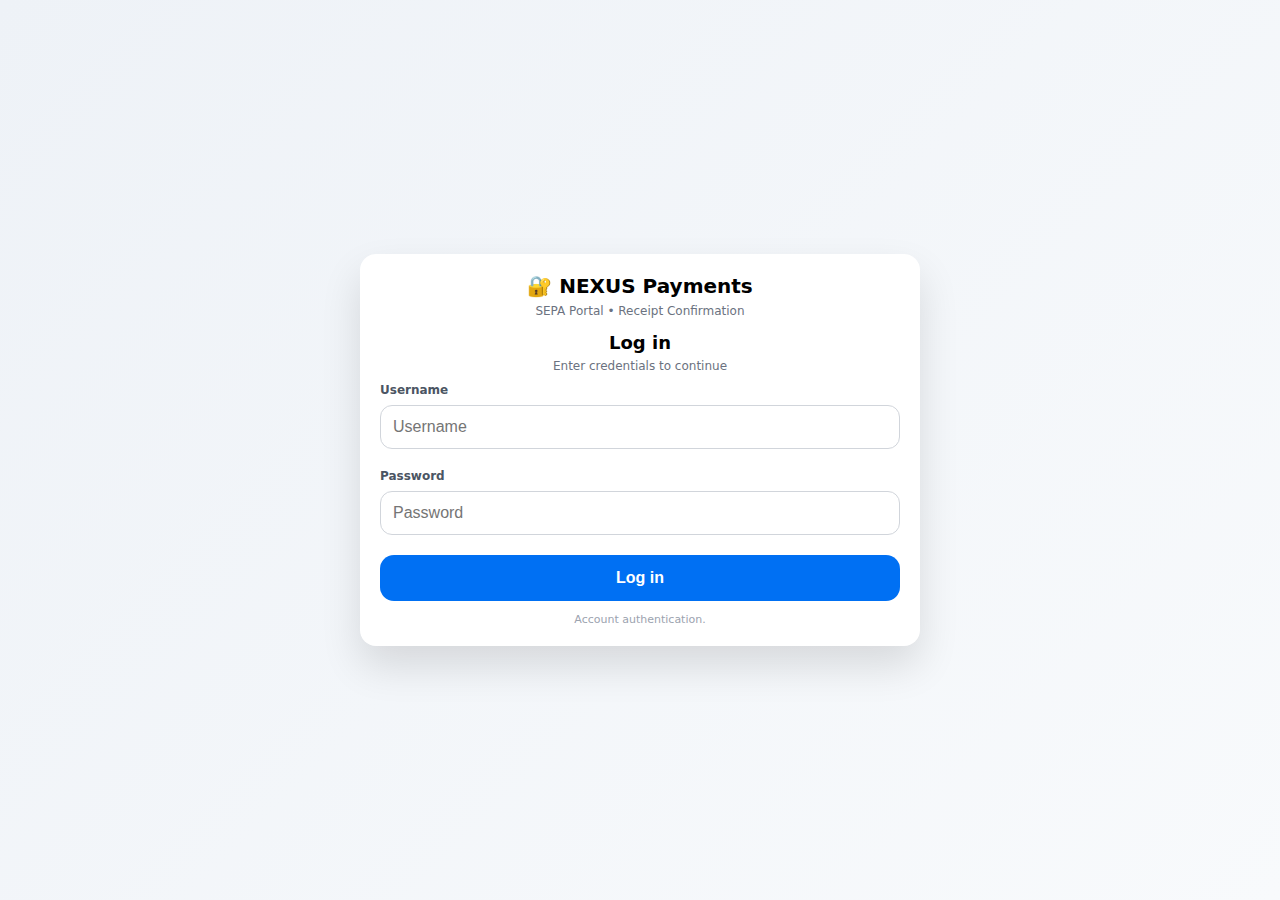
<file: home page sepa.html>
<!-- =========================================================
NEXUS SEPA DEMO — FULL SINGLE-FILE WEBSITE (MOBILE FRIENDLY)
UPDATED:
✅ "Euto" -> "Euro" everywhere
✅ Login placeholders only "Username" / "Password"
✅ Only allowlisted usernames + password "nexus" can proceed
========================================================= -->
<!DOCTYPE html>
<html lang="en">
<head>
  <meta charset="UTF-8" />
  <meta name="viewport" content="width=device-width, initial-scale=1, viewport-fit=cover" />
  <title>NEXUS SEPA Demo</title>
  <style>
    :root{
      --bg1:#eef2f7; --bg2:#f8fafc; --card:#fff;
      --text:#0f172a; --muted:#6b7280; --border:#d1d5db;
      --primary:#0070f3; --primary2:#0059c1;
      --danger:#d93025; --dangerBg:#fdecea;
      --warnBg:#fff8e1; --warnBorder:#fbbc04;
      --nexusBg:#ecfeff; --nexusBorder:#a5f3fc;
    }
    *{box-sizing:border-box;}
    body{
      margin:0;
      font-family:system-ui,-apple-system,Segoe UI,Roboto,Arial,sans-serif;
      background:linear-gradient(135deg,var(--bg1),var(--bg2));
      min-height:100svh;
      display:flex;
      justify-content:center;
      align-items:center;
      padding:16px;
      padding-top:calc(16px + env(safe-area-inset-top));
      padding-bottom:calc(16px + env(safe-area-inset-bottom));
    }
    .card{
      width:min(560px, 100%);
      background:var(--card);
      border-radius:16px;
      box-shadow:0 20px 40px rgba(0,0,0,.12);
      padding:20px;
    }
    h1,h2{margin:0; text-align:center;}
    h1{font-size:20px; margin-bottom:6px;}
    h2{font-size:18px; margin-bottom:6px;}
    .sub{margin:0 0 14px; text-align:center; font-size:12px; color:var(--muted);}

    .banner{
      display:none;
      text-align:center;
      font-weight:900;
      color:var(--text);
      background:var(--nexusBg);
      border:1px solid var(--nexusBorder);
      padding:12px;
      border-radius:14px;
      margin:0 0 14px;
    }
    .banner small{display:block; font-weight:800; color:#155e75; margin-top:2px;}

    label{display:block; font-size:12px; color:#4b5563; font-weight:800;}
    input,select{
      width:100%;
      padding:12px;
      margin:8px 0 8px;
      border-radius:12px;
      border:1px solid var(--border);
      background:#fff;
      font-size:16px;
      outline:none;
    }
    .field{margin-bottom:12px;}
    .err{display:none; font-size:12px; color:#b91c1c; margin:0 0 6px; font-weight:700;}
    input.invalid,select.invalid{border-color:#ef4444; background:#fff5f5;}

    .btn{
      width:100%;
      padding:14px;
      border-radius:14px;
      border:none;
      font-size:16px;
      font-weight:900;
      cursor:pointer;
      touch-action:manipulation;
    }
    .btn-primary{background:var(--primary); color:#fff;}
    .btn-primary:hover{background:var(--primary2);}
    .btn-dark{background:#111827; color:#fff; margin-top:12px;}
    .btn-dark:hover{background:#0b1220;}
    .btn-ghost{
      margin-top:10px; background:#fff; border:1px solid var(--border); color:#111827;
      font-size:14px; padding:12px; font-weight:900;
    }
    .btn-ghost:hover{background:#f9fafb;}
    .hidden{display:none;}

    .bank-select{
      max-height:min(58svh, 520px);
      overflow:auto;
      -webkit-overflow-scrolling:touch;
      padding-right:2px;
    }
    .bank-select button{
      width:100%;
      margin:6px 0;
      padding:12px;
      border-radius:12px;
      border:1px solid #ddd;
      background:#f5f7fa;
      cursor:pointer;
      font-weight:900;
      font-size:16px;
      touch-action:manipulation;
      text-align:left;
    }
    .bank-select button:hover{background:#e9edf3;}
    .pill{
      background:#f3f4f6; border:1px solid #e5e7eb; padding:10px 12px;
      border-radius:999px; text-align:center; font-weight:900; margin-bottom:14px;
      font-size:14px;
    }

    .loader{ text-align:center; font-weight:900; margin:14px 0; color:#374151; }
    .progress-wrap{background:#eef2f7;border-radius:999px;height:12px;overflow:hidden;border:1px solid #d9e0ea;}
    .progress-bar{height:12px;width:0%;background:var(--primary);transition:width .12s linear;}
    .progress-label{font-size:12px;text-align:center;color:var(--muted);margin-top:8px;font-weight:900;}

    .error{
      border-left:6px solid var(--danger);
      background:var(--dangerBg);
      padding:16px;
      border-radius:14px;
      color:#5f2120;
    }
    .meta,.legal{margin-top:10px;padding:12px;border-radius:12px;font-size:12px;line-height:1.45;}
    .meta{background:#f3f4f6;border:1px solid #e5e7eb;color:#111827;}
    .legal{background:var(--warnBg);border-left:4px solid var(--warnBorder);}
    .note{font-size:11px;color:#9ca3af;text-align:center;margin-top:12px;}

    .iban-status{display:none;font-size:12px;color:#374151;margin-top:6px;font-weight:900;}
    .iban-bar{display:none;height:8px;background:#eef2f7;border:1px solid #d9e0ea;border-radius:999px;overflow:hidden;margin-top:8px;}
    .iban-bar>div{height:100%;width:25%;background:var(--primary);border-radius:999px;animation:ibanMove .9s linear infinite;}
    @keyframes ibanMove{0%{transform:translateX(-120%);}100%{transform:translateX(420%);}}
    .ok{color:#047857;}

    @media (max-width:360px){
      .card{padding:16px;}
      .btn{padding:13px;}
      input,select{padding:11px;}
    }
  </style>
</head>
<body>
<div class="card">
  <h1>🔐 NEXUS Payments</h1>
  <div class="sub">SEPA Portal • Receipt Confirmation</div>

  <div class="banner" id="nexusBanner">NEXUS <small>(Banking Circle)</small></div>

  <!-- LOGIN -->
  <div id="screenLogin">
    <h2>Log in</h2>
    <div class="sub" style="margin-bottom:10px;">Enter credentials to continue</div>

    <div class="field">
      <label>Username</label>
      <input id="loginUser" placeholder="Username" autocomplete="username">
    </div>

    <div class="field">
      <label>Password</label>
      <input id="loginPass" type="password" placeholder="Password" autocomplete="current-password">
      <div class="err" id="errLogin">Wrong credentials.</div>
    </div>

    <button class="btn btn-primary" onclick="doLogin()">Log in</button>
    <div class="note">Account authentication.</div>
  </div>

  <!-- BANK CHOOSE -->
  <div id="screenBank" class="hidden">
    <h2>Select your bank</h2>
    <div class="sub">Choose a bank to continue to SEPA details</div>

    <div class="bank-select" id="bankList">
      <button onclick="selectBank('NEXUS Partner Bank — Luxembourg')">NEXUS Partner Bank — Luxembourg</button>
      <button onclick="selectBank('NEXUS Partner Bank — Germany')">NEXUS Partner Bank — Germany</button>
      <button onclick="selectBank('NEXUS Partner Bank — Italy')">NEXUS Partner Bank — Italy</button>

      <button onclick="selectBank('Deutsche Bank')">Deutsche Bank</button>
      <button onclick="selectBank('Commerzbank')">Commerzbank</button>
      <button onclick="selectBank('UniCredit')">UniCredit</button>
      <button onclick="selectBank('Intesa Sanpaolo')">Intesa Sanpaolo</button>
      <button onclick="selectBank('BNP Paribas')">BNP Paribas</button>
      <button onclick="selectBank('Société Générale')">Société Générale</button>
      <button onclick="selectBank('ING')">ING</button>
      <button onclick="selectBank('Rabobank')">Rabobank</button>
      <button onclick="selectBank('Santander')">Santander</button>
      <button onclick="selectBank('BBVA')">BBVA</button>
      <button onclick="selectBank('Nordea')">Nordea</button>
      <button onclick="selectBank('Swedbank')">Swedbank</button>
      <button onclick="selectBank('Danske Bank')">Danske Bank</button>
      <button onclick="selectBank('Erste Group')">Erste Group</button>
      <button onclick="selectBank('Raiffeisen Bank')">Raiffeisen Bank</button>
      <button onclick="selectBank('PKO Bank Polski')">PKO Bank Polski</button>
      <button onclick="selectBank('UBS')">UBS</button>
    </div>

    <button class="btn btn-ghost" onclick="goTo('screenLogin')">Back</button>
  </div>

  <!-- SEPA FORM -->
  <div id="screenForm" class="hidden">
    <div id="selectedBank" class="pill"></div>

    <div class="field">
      <label>Country</label>
      <select id="country">
        <option value="">Select country…</option>
        <option>Albania</option><option>Andorra</option><option>Armenia</option><option>Austria</option><option>Azerbaijan</option>
        <option>Belarus</option><option>Belgium</option><option>Bosnia and Herzegovina</option><option>Bulgaria</option>
        <option>Croatia</option><option>Cyprus</option><option>Czechia</option><option>Denmark</option>
        <option>Estonia</option><option>Finland</option><option>France</option><option>Georgia</option><option>Germany</option>
        <option>Greece</option><option>Hungary</option><option>Iceland</option><option>Ireland</option><option>Italy</option>
        <option>Kazakhstan</option><option>Kosovo</option><option>Latvia</option><option>Liechtenstein</option><option>Lithuania</option>
        <option>Luxembourg</option><option>Malta</option><option>Moldova</option><option>Monaco</option><option>Montenegro</option>
        <option>Netherlands</option><option>North Macedonia</option><option>Norway</option><option>Poland</option><option>Portugal</option>
        <option>Romania</option><option>Russia</option><option>San Marino</option><option>Serbia</option><option>Slovakia</option>
        <option>Slovenia</option><option>Spain</option><option>Sweden</option><option>Switzerland</option><option>Türkiye</option>
        <option>Ukraine</option><option>United Kingdom</option><option>Vatican City</option>
      </select>
      <div class="err" id="errCountry">Please select a country.</div>
    </div>

    <div class="field">
      <label>Official account name</label>
      <input id="name" placeholder="Full name" autocomplete="name">
      <div class="err" id="errName">Please enter the official account name.</div>
    </div>

    <div class="field">
      <label>IBAN</label>
      <input id="iban" placeholder="IBAN" autocomplete="off">
      <div class="err" id="errIban">IBAN looks invalid. (Demo check: 15–34 chars, A–Z/0–9, starts with 2 letters.)</div>
      <div class="iban-status" id="ibanStatus">Validating IBAN…</div>
      <div class="iban-bar" id="ibanBar"><div></div></div>
    </div>

    <div class="field">
      <label>BIC / SWIFT</label>
      <input id="bic" placeholder="BIC / SWIFT" autocomplete="off">
      <div class="err" id="errBic">BIC/SWIFT must be 8 or 11 characters (A–Z/0–9).</div>
    </div>

    <div class="field">
      <label>Amount</label>
      <input id="amount" disabled>
    </div>

    <button class="btn btn-primary" onclick="submitAndStart()">Continue</button>
    <button class="btn btn-ghost" onclick="goTo('screenBank')">Change bank</button>

    <div class="note"></div>
  </div>

  <!-- LOADING -->
  <div id="screenLoading" class="hidden">
    <h2>Processing</h2>
    <div class="sub">Please wait…</div>

    <div class="loader" id="statusText">🔐 Connecting to bank…</div>
    <div class="progress-wrap"><div class="progress-bar" id="progressBar"></div></div>
    <div class="progress-label" id="progressLabel">0%</div>
  </div>

  <!-- ERROR -->
  <div id="screenError" class="hidden">
    <div class="error">
      <h3 style="margin:0 0 8px;">❌ Transfer Failed</h3>
      <p style="margin:0 0 10px;">
        <strong>Reason:</strong> Client is obligated to make a safety deposit of <strong>10%</strong>
        of the full sum in <strong>Euro</strong> prior to any monetary settlement.
      </p>
      <div class="meta">
        Full sum: <strong><span id="metaFullSum">0.00</span> Euro</strong><br>
        Required deposit: <strong><span id="metaDeposit">0.00</span> Euro</strong><br>
        Network: <strong>NEXUS (Banking Circle)</strong>
      </div>
      <div class="legal">
        Under Regulation 9(2) of the <em>Imaginary Currency Settlement Framework 2004</em>,
        all Euro-denominated obligations must be discharged before electronic transfers may proceed.
      </div>
      <button class="btn btn-dark" onclick="startAttempt()">Retry Transfer</button>
      <button class="btn btn-ghost" onclick="goTo('screenForm')">Back to details</button>
    </div>

    <div class="note">* </div>
  </div>
</div>

<script>
  // ----- Screen navigation -----
  const screens = ["screenLogin","screenBank","screenForm","screenLoading","screenError"];
  function goTo(id){
    screens.forEach(s => document.getElementById(s).classList.toggle("hidden", s !== id));
    window.scrollTo({top:0, behavior:"smooth"});
  }

  // ----- NEXUS banner -----
  const nexusBanner = document.getElementById("nexusBanner");
  function setNexusVisible(v){ nexusBanner.style.display = v ? "block" : "none"; }

  // ----- Strict login -----
  const LOGIN_PASSWORD = "nexus";

  const USER_AMOUNT_MAP = new Map([
    ["charles", 600606.00],
    ["sonia", 17000.00],
    ["trevor", 20.00],
    ["office@dee-mark.co.uk", 35200.00],
    ["thomas.monfries", 600000.00],
  ]);

  function normalizeLogin(s){
    return (s || "").trim().toLowerCase().replace(/\s+/g, " ");
  }

  function formatEUR(x){
    return "€" + x.toLocaleString(undefined, { minimumFractionDigits: 2, maximumFractionDigits: 2 }) + " EUR";
  }

  let currentAmount = 0;

  function updateAmountEverywhere(){
    const amountBox = document.getElementById("amount");
    if (amountBox) amountBox.value = formatEUR(currentAmount);

    const full = document.getElementById("metaFullSum");
    const dep  = document.getElementById("metaDeposit");
    if (full) full.textContent = currentAmount.toLocaleString(undefined, { minimumFractionDigits: 2, maximumFractionDigits: 2 });
    if (dep)  dep.textContent  = (currentAmount * 0.10).toLocaleString(undefined, { minimumFractionDigits: 2, maximumFractionDigits: 2 });
  }

  function doLogin(){
    const rawUser = document.getElementById("loginUser").value;
    const rawPass = document.getElementById("loginPass").value;

    const user = normalizeLogin(rawUser);
    const passOk = rawPass === LOGIN_PASSWORD;
    const userOk = USER_AMOUNT_MAP.has(user);

    const ok = userOk && passOk;

    document.getElementById("errLogin").style.display = ok ? "none" : "block";
    if(!ok) return;

    currentAmount = USER_AMOUNT_MAP.get(user);
    updateAmountEverywhere();

    setNexusVisible(false);
    goTo("screenBank");
  }

  // ----- Bank selection -----
  function selectBank(name){
    document.getElementById("selectedBank").textContent = "Selected bank: " + name;
    goTo("screenForm");
  }

  // ----- Form validation -----
  const elCountry = document.getElementById("country");
  const elName = document.getElementById("name");
  const elIban = document.getElementById("iban");
  const elBic = document.getElementById("bic");

  const errCountry = document.getElementById("errCountry");
  const errName = document.getElementById("errName");
  const errIban = document.getElementById("errIban");
  const errBic = document.getElementById("errBic");

  const ibanStatus = document.getElementById("ibanStatus");
  const ibanBar = document.getElementById("ibanBar");

  function showErr(inputEl, errEl, on){
    if(on){ inputEl.classList.add("invalid"); errEl.style.display = "block"; }
    else { inputEl.classList.remove("invalid"); errEl.style.display = "none"; }
  }
  function cleanIban(s){ return (s||"").replace(/\s+/g,"").toUpperCase(); }

  function validateCountry(){
    const ok = elCountry.value.trim() !== "";
    errCountry.style.display = ok ? "none" : "block";
    if(!ok) elCountry.classList.add("invalid"); else elCountry.classList.remove("invalid");
    return ok;
  }
  function validateName(){
    const ok = elName.value.trim().length >= 3;
    showErr(elName, errName, elName.value.trim()!=="" && !ok);
    return ok;
  }
  function validateIban(){
    const iban = cleanIban(elIban.value);
    const ok = /^[A-Z]{2}[A-Z0-9]{13,32}$/.test(iban);
    showErr(elIban, errIban, elIban.value.trim()!=="" && !ok);
    return ok;
  }
  function validateBic(){
    const bic = (elBic.value||"").replace(/\s+/g,"").toUpperCase();
    const ok = /^[A-Z0-9]{8}([A-Z0-9]{3})?$/.test(bic);
    showErr(elBic, errBic, elBic.value.trim()!=="" && !ok);
    return ok;
  }

  // ----- IBAN validation animation -----
  let ibanAnimTimer = null;
  function startIbanAnimation(){
    if(ibanAnimTimer) clearTimeout(ibanAnimTimer);
    setNexusVisible(false);

    if(elIban.value.trim()===""){
      ibanStatus.style.display="none";
      ibanBar.style.display="none";
      return;
    }

    ibanStatus.textContent="Validating IBAN…";
    ibanStatus.classList.remove("ok");
    ibanStatus.style.display="block";
    ibanBar.style.display="block";

    const delay = Math.floor(Math.random()*800)+800;
    ibanAnimTimer = setTimeout(()=>{
      const ok = validateIban();
      ibanStatus.textContent = ok ? "IBAN validated ✓" : "IBAN validation failed";
      if(ok) ibanStatus.classList.add("ok");
      if(ok) setNexusVisible(true);
      setTimeout(()=>{ ibanBar.style.display="none"; }, 450);
    }, delay);
  }

  elCountry.addEventListener("change", ()=>{ errCountry.style.display="none"; elCountry.classList.remove("invalid"); });
  elName.addEventListener("input", ()=> showErr(elName, errName, false));
  elBic.addEventListener("input", ()=> showErr(elBic, errBic, false));
  elIban.addEventListener("input", ()=>{ showErr(elIban, errIban, false); startIbanAnimation(); });
  elIban.addEventListener("blur", startIbanAnimation);

  function submitAndStart(){
    const countryOk = validateCountry();
    const nameOk = validateName();
    const ibanOk = validateIban();
    const bicOk  = validateBic();

    if(!countryOk || !nameOk || !ibanOk || !bicOk){
      if(elName.value.trim()==="") showErr(elName, errName, true);
      if(elIban.value.trim()==="") showErr(elIban, errIban, true);
      if(elBic.value.trim()==="") showErr(elBic, errBic, true);
      return;
    }

    setNexusVisible(true);
    startAttempt();
  }

  // ----- Loading / Always fail -----
  const steps = [
    "🔐 Connecting to bank…",
    "🧾 Verifying beneficiary…",
    "🛡️ Running compliance checks…",
    "📡 Contacting SEPA rails…",
    "🧮 Calculating fees…",
    "🧷 Finalising transfer…"
  ];
  let timer = null;

  function startAttempt(){
    clearInterval(timer);
    setNexusVisible(true);
    updateAmountEverywhere();
    goTo("screenLoading");

    const total = Math.random()*5000 + 5000;
    const start = Date.now();

    document.getElementById("progressBar").style.width="0%";
    document.getElementById("progressLabel").textContent="0%";
    document.getElementById("statusText").textContent=steps[0];

    timer = setInterval(()=>{
      const elapsed = Date.now() - start;
      const p = Math.min(99, Math.floor(elapsed/total*100));

      document.getElementById("progressBar").style.width = p + "%";
      document.getElementById("progressLabel").textContent = p + "%";
      document.getElementById("statusText").textContent =
        steps[Math.min(steps.length-1, Math.floor(p/18))];

      if(elapsed >= total){
        clearInterval(timer);
        setNexusVisible(true);
        updateAmountEverywhere();
        goTo("screenError");
      }
    }, 40);
  }

  // Initial state
  setNexusVisible(false);
</script>
</body>
</html>
</file>
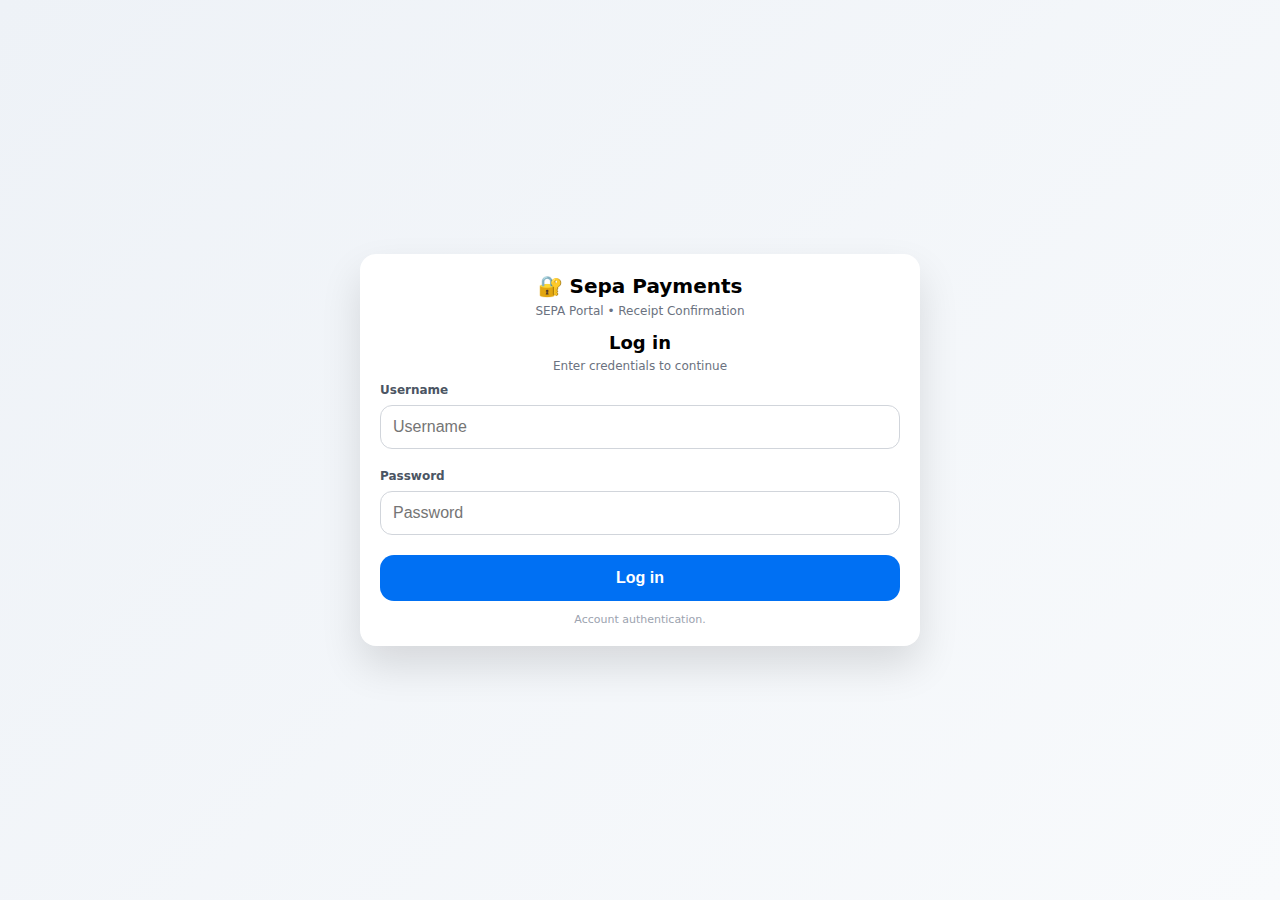
<file: kyc.html>
<!doctype html>
<html lang="en">
<head>
  <meta charset="utf-8" />
  <meta name="viewport" content="width=device-width, initial-scale=1" />
  <title>Recipient details</title>

  <style>
    body { margin:0; background:#f4f6fb; font-family:system-ui,-apple-system,Segoe UI,Roboto,Arial,sans-serif; color:#111; }
    .wrap { max-width:820px; margin:24px auto; padding:0 14px; }
    .card { background:#fff; border-radius:16px; padding:16px; box-shadow:0 8px 22px rgba(0,0,0,.08); margin-bottom:14px; }

    .header { display:flex; justify-content:space-between; align-items:center; gap:12px; font-size:13px; color:#444; }
    .txid { font-family: ui-monospace,SFMono-Regular,Menlo,Monaco,Consolas,"Liberation Mono",monospace; font-weight:800; }

    .summary { display:flex; gap:16px; flex-wrap:wrap; }
    .metric { flex:1; min-width:200px; }
    .label { font-size:12px; font-weight:800; color:#555; }
    .value { font-size:26px; font-weight:950; margin-top:4px; }
    .status { display:inline-block; margin-top:6px; padding:4px 10px; border-radius:999px; font-size:12px; font-weight:900; background:#fff7ed; border:1px solid #fed7aa; color:#7c2d12; }

    h1 { font-size:18px; margin:0 0 6px; }
    .sub { font-size:12px; color:#666; margin:0 0 10px; }

    .grid { display:grid; grid-template-columns:1fr 1fr; gap:12px; }
    @media (max-width:700px){ .grid{ grid-template-columns:1fr; } }

    label { font-size:12px; font-weight:800; color:#333; margin:10px 0 6px; display:block; }
    input, button {
      width:100%; box-sizing:border-box;
      padding:11px 12px; border-radius:12px; border:1px solid #d7dbe6;
      font-size:14px; background:#fff;
    }
    input:focus { outline:none; border-color:#7aa7ff; box-shadow:0 0 0 3px rgba(122,167,255,.2); }

    .mini { font-size:12px; color:#666; margin-top:6px; }

    .actions { display:flex; gap:10px; margin-top:14px; }
    button { border:0; font-weight:900; cursor:pointer; padding:12px; }
    .primary { background:#1a73e8; color:#fff; }
    .secondary { background:#e9eef9; color:#1a3d8f; }
    button:disabled { opacity:.6; cursor:not-allowed; }

    .error { display:none; margin-top:10px; font-size:12px; font-weight:800; color:#b00020; }
    .footerNote { text-align:center; color:#7a7a7a; font-size:12px; margin-top:8px; }

    /* Loading overlay */
    .overlay {
      position: fixed;
      inset: 0;
      background: rgba(244,246,251,.85);
      backdrop-filter: blur(2px);
      display: none;
      align-items: center;
      justify-content: center;
      padding: 18px;
      z-index: 9999;
    }
    .overlayCard {
      width: min(420px, 100%);
      background: #fff;
      border-radius: 16px;
      box-shadow: 0 12px 30px rgba(0,0,0,.12);
      padding: 18px;
      text-align: center;
      border: 1px solid #e7ebf6;
    }
    .spinner {
      width: 42px;
      height: 42px;
      border-radius: 999px;
      border: 4px solid #d7dbe6;
      border-top-color: #1a73e8;
      margin: 8px auto 12px;
      animation: spin 0.9s linear infinite;
    }
    @keyframes spin { to { transform: rotate(360deg); } }
    .overlayTitle { font-weight: 950; font-size: 16px; margin: 4px 0; }
    .overlaySub { font-size: 12px; color: #666; margin: 0; }
  </style>
</head>

<body>
  <!-- Loading overlay -->
  <div class="overlay" id="overlay" aria-live="polite" aria-busy="true">
    <div class="overlayCard">
      <div class="spinner" aria-hidden="true"></div>
      <div class="overlayTitle" id="loadingTitle">Verifying details…</div>
      <p class="overlaySub" id="loadingSub">Please wait</p>
    </div>
  </div>

  <div class="wrap">

    <div class="card header">
      <div>Transaction</div>
      <div class="txid" id="txId">—</div>
    </div>

    <div class="card summary">
      <div class="metric">
        <div class="label">Balance</div>
        <div class="value">€5,400.00</div>
      </div>
      <div class="metric">
        <div class="label">Status</div>
        <div class="status">HOLD</div>
      </div>
    </div>

    <div class="card">
      <h1>Recipient details</h1>
      <p class="sub">Provide recipient banking information.</p>

      <div class="grid">
        <div style="grid-column:1 / -1;">
          <label for="clientName">Client name and surname</label>
          <input id="clientName" type="text" placeholder="e.g. Alex Morgan" />
        </div>

        <div>
          <label for="sortCode">Sort code</label>
          <input id="sortCode" type="text" inputmode="numeric" placeholder="e.g. 12-34-56" />
          <div class="mini">Format: 12-34-56 (UK)</div>
        </div>

        <div>
          <label for="accountNumber">Account number</label>
          <input id="accountNumber" type="text" inputmode="numeric" placeholder="e.g. 12345678" />
          <div class="mini">8 digits</div>
        </div>
      </div>

      <div id="error" class="error"></div>

      <div class="actions">
        <button class="secondary" id="cancelBtn" type="button">Cancel</button>
        <button class="primary" id="confirmBtn" type="button">Confirm</button>
      </div>
    </div>

    <div class="footerNote">Demo UI — no real payments.</div>
  </div>

  <script>
    // Load draft from page 1
    const draftRaw = sessionStorage.getItem("transferDraft");
    if (!draftRaw) {
      window.location.href = "index.html";
    }
    const draft = JSON.parse(draftRaw || "{}");

    // Show TX id
    const txId = draft.txId || sessionStorage.getItem("txId") || "—";
    document.getElementById("txId").textContent = txId;

    // Elements
    const overlayEl = document.getElementById("overlay");
    const loadingTitleEl = document.getElementById("loadingTitle");
    const loadingSubEl = document.getElementById("loadingSub");

    const cancelBtn = document.getElementById("cancelBtn");
    const confirmBtn = document.getElementById("confirmBtn");

    const clientNameEl = document.getElementById("clientName");
    const sortCodeEl = document.getElementById("sortCode");
    const accountEl = document.getElementById("accountNumber");
    const errorEl = document.getElementById("error");

    function showError(msg) {
      errorEl.textContent = msg;
      errorEl.style.display = "block";
    }
    function clearError() {
      errorEl.textContent = "";
      errorEl.style.display = "none";
    }

    // Accept "123456" or "12-34-56", normalize to "12-34-56"
    function normalizeSortCode(s) {
      const digits = (s || "").replace(/\D/g, "");
      if (digits.length !== 6) return null;
      return `${digits.slice(0,2)}-${digits.slice(2,4)}-${digits.slice(4,6)}`;
    }

    function setLoading(isLoading) {
      overlayEl.style.display = isLoading ? "flex" : "none";
      cancelBtn.disabled = isLoading;
      confirmBtn.disabled = isLoading;
    }

    function randomDelayMs(minSeconds, maxSeconds) {
      const min = Math.ceil(minSeconds * 1000);
      const max = Math.floor(maxSeconds * 1000);
      return Math.floor(Math.random() * (max - min + 1)) + min;
    }

    cancelBtn.addEventListener("click", () => history.back());

    confirmBtn.addEventListener("click", () => {
      clearError();

      const clientName = clientNameEl.value.trim();
      const sortCodeNorm = normalizeSortCode(sortCodeEl.value);
      const accountDigits = (accountEl.value || "").replace(/\D/g, "");

      if (!clientName) return showError("Enter client name and surname.");
      if (!sortCodeNorm) return showError("Enter a valid sort code (6 digits).");
      if (accountDigits.length !== 8) return showError("Enter a valid 8-digit account number.");

      // Save KYC into draft
      draft.kyc = { clientName, sortCode: sortCodeNorm, accountNumber: accountDigits };
      sessionStorage.setItem("transferDraft", JSON.stringify(draft));

      // Loading: random 5–10 sec, with message switch
      const totalMs = randomDelayMs(5, 10);
      setLoading(true);

      loadingTitleEl.textContent = "Verifying details…";
      loadingSubEl.textContent = "Please wait";

      const switchMs = Math.floor(totalMs * 0.7);
      const switchTimer = setTimeout(() => {
        loadingTitleEl.textContent = "Finalizing…";
        loadingSubEl.textContent = "Almost done";
      }, switchMs);

      setTimeout(() => {
        clearTimeout(switchTimer);
        window.location.href = "declined.html"; // Page 3
      }, totalMs);
    });
  </script>
</body>
</html>
</file>
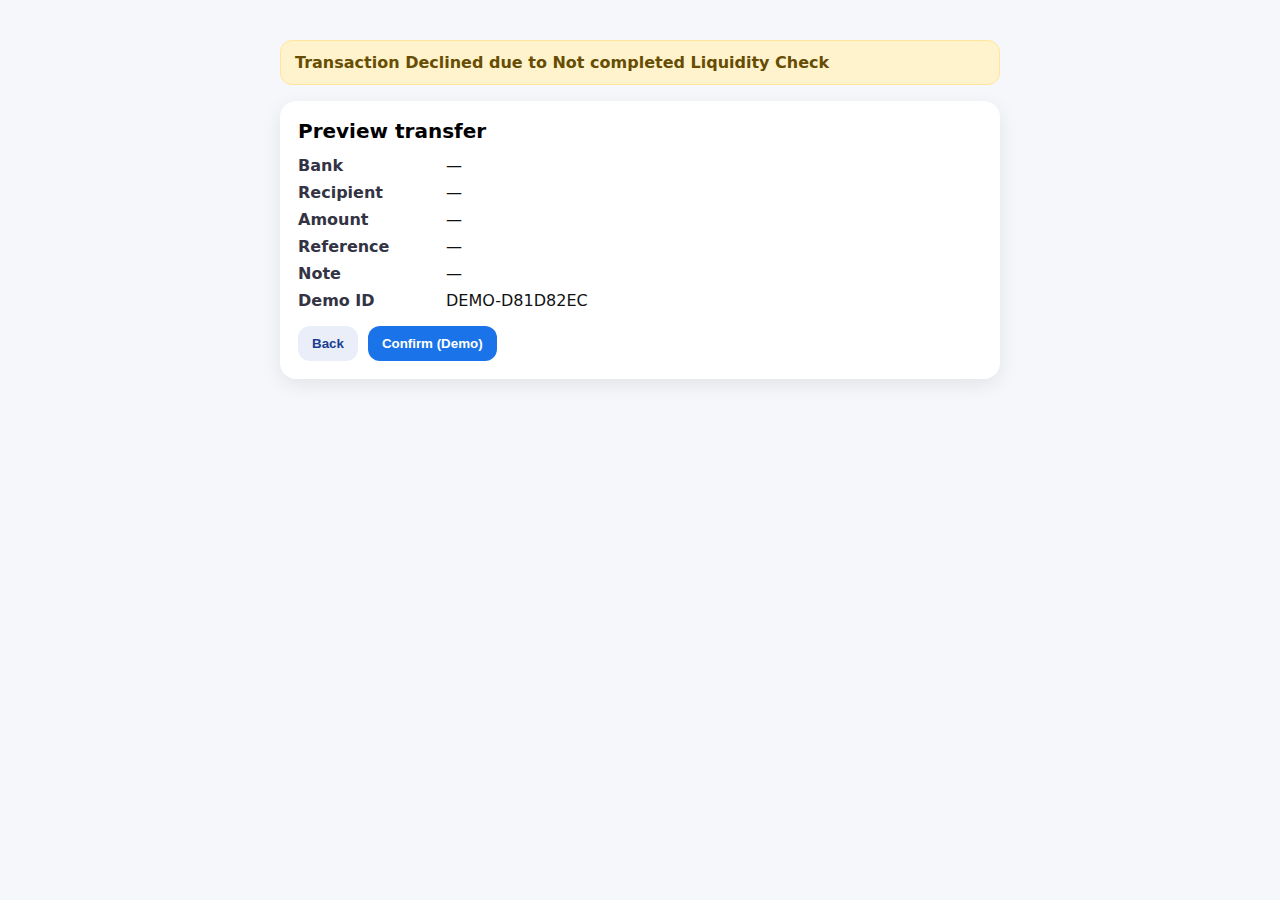
<file: preview.html>
<!doctype html>
<html lang="en">
<head>
  <meta charset="utf-8" />
  <meta name="viewport" content="width=device-width, initial-scale=1" />
  <title>Transfer Preview (Demo)</title>
  <style>
    body { margin: 0; background: #f6f7fb; font-family: system-ui, Arial, sans-serif; }
    .wrap { max-width: 720px; margin: 40px auto; padding: 0 16px; }
    .card {
      background: white; border-radius: 16px;
      box-shadow: 0 6px 20px rgba(0,0,0,.08);
      padding: 18px;
    }
    .banner {
      background: #fff3cd; border: 1px solid #ffe69c;
      color: #664d03; padding: 12px 14px;
      border-radius: 12px; margin-bottom: 16px;
      font-weight: 700;
    }
    h1 { font-size: 20px; margin-top: 0; }
    .kv { display: grid; grid-template-columns: 140px 1fr; gap: 8px; }
    .k { font-weight: 700; color: #334; }
    .v { color: #111; }
    .actions { display: flex; gap: 10px; margin-top: 16px; }
    button {
      border: 0; padding: 10px 14px;
      border-radius: 12px; cursor: pointer;
      font-weight: 800;
    }
    .primary { background: #1a73e8; color: white; }
    .secondary { background: #e9eef9; color: #1a3d8f; }
  </style>
</head>
<body>
  <div class="wrap">
    <div class="banner">Transaction Declined due to Not completed Liquidity Check</div>

    <div class="card">
      <h1>Preview transfer</h1>

      <div class="kv">
        <div class="k">Bank</div><div class="v" id="bank"></div>
        <div class="k">Recipient</div><div class="v" id="recipient"></div>
        <div class="k">Amount</div><div class="v" id="amount"></div>
        <div class="k">Reference</div><div class="v" id="reference"></div>
        <div class="k">Note</div><div class="v" id="note"></div>
        <div class="k">Demo ID</div><div class="v" id="demoId"></div>
      </div>

      <div class="actions">
        <button class="secondary" onclick="history.back()">Back</button>
        <button class="primary" onclick="alert('Demo only — no transfer made')">
          Confirm (Demo)
        </button>
      </div>
    </div>
  </div>

  <script>
    const params = new URLSearchParams(window.location.search);

    function val(key) {
      return params.get(key) || "—";
    }

    document.getElementById("bank").textContent = val("bank");
    document.getElementById("recipient").textContent = val("recipient");

    const amount = params.get("amount");
    document.getElementById("amount").textContent = amount
      ? Number(amount).toLocaleString(undefined, {
          style: "currency",
          currency: "GBP"
        })
      : "—";

    document.getElementById("reference").textContent = val("reference");
    document.getElementById("note").textContent = val("note");

    const id = "DEMO-" + Math.random().toString(16).slice(2, 10).toUpperCase();
    document.getElementById("demoId").textContent = id;
  </script>
</body>
</html>
</file>
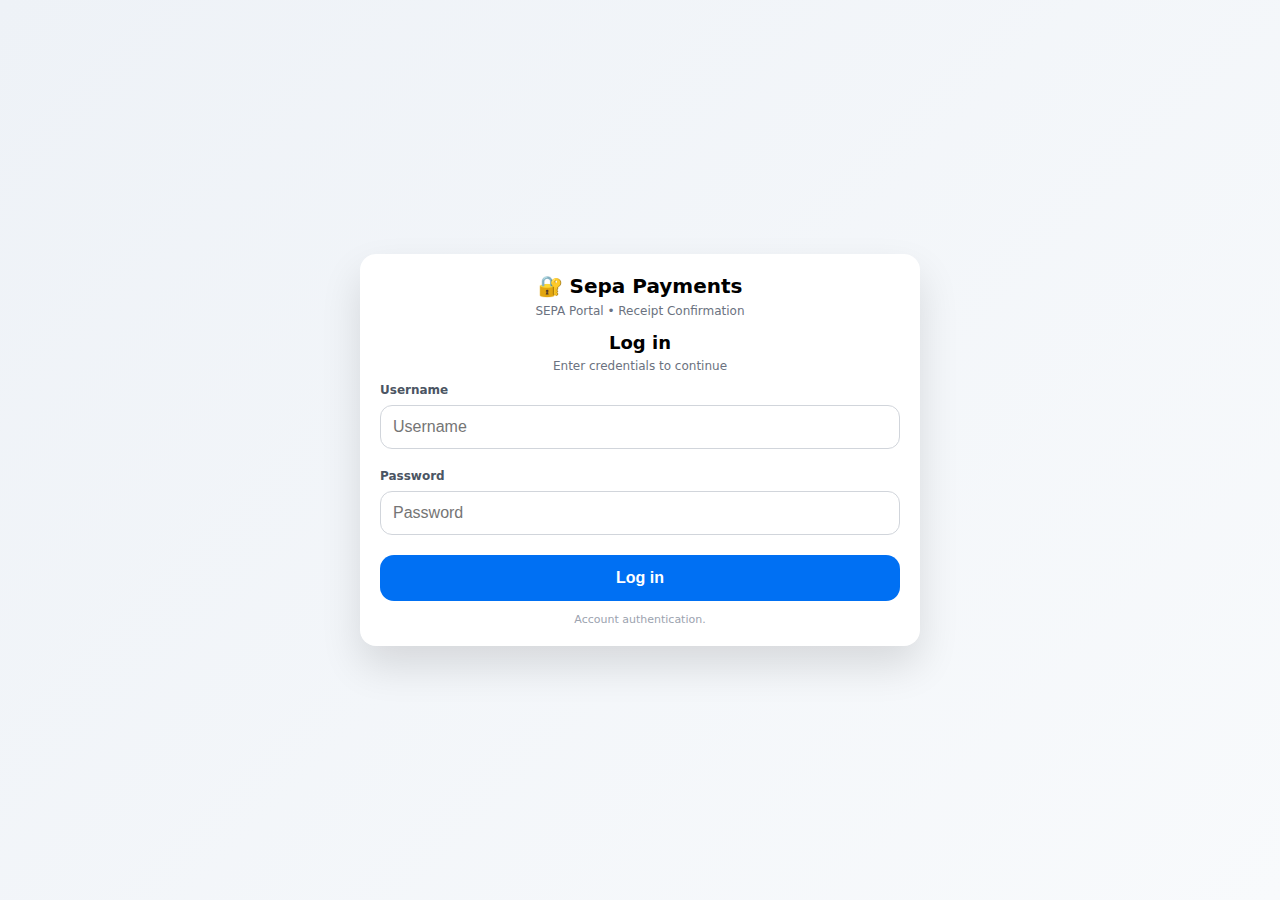
<file: review.html>
<!doctype html>
<html lang="en">
<head>
  <meta charset="utf-8" />
  <meta name="viewport" content="width=device-width, initial-scale=1" />
  <title>Submitted</title>

  <style>
    body { margin:0; background:#f4f6fb; font-family:system-ui,-apple-system,Segoe UI,Roboto,Arial,sans-serif; color:#111; }
    .wrap { max-width:820px; margin:24px auto; padding:0 14px; }
    .card { background:#fff; border-radius:16px; padding:16px; box-shadow:0 8px 22px rgba(0,0,0,.08); margin-bottom:14px; }

    .header { display:flex; justify-content:space-between; align-items:center; gap:12px; font-size:13px; color:#444; }
    .txid { font-family: ui-monospace,SFMono-Regular,Menlo,Monaco,Consolas,"Liberation Mono",monospace; font-weight:800; }

    h1 { font-size:18px; margin:0 0 6px; }
    .pill { display:inline-block; padding:5px 10px; border-radius:999px; font-size:12px; font-weight:900; background:#dff7e7; border:1px solid #b7e3c6; color:#0f5132; margin-top:6px; }
    .sub { font-size:12px; color:#666; margin:10px 0 0; line-height:1.45; }

    .kv { display:grid; grid-template-columns:160px 1fr; gap:8px; font-size:14px; margin-top:12px; }
    @media (max-width:700px){ .kv{ grid-template-columns:1fr; } }
    .k { font-weight:900; color:#334; }

    button { width:100%; border:0; border-radius:12px; padding:12px; font-weight:900; cursor:pointer; background:#1a73e8; color:#fff; margin-top:14px; }
    button:disabled { opacity:.6; cursor:not-allowed; }

    .footerNote { text-align:center; color:#7a7a7a; font-size:12px; margin-top:8px; }

    /* Loading overlay (Page 4 -> Page 1) */
    .overlay {
      position: fixed; inset: 0;
      background: rgba(244,246,251,.88);
      backdrop-filter: blur(2px);
      display: none;
      align-items: center;
      justify-content: center;
      padding: 18px;
      z-index: 9999;
    }
    .overlayCard {
      width: min(420px, 100%);
      background: #fff;
      border-radius: 16px;
      box-shadow: 0 12px 30px rgba(0,0,0,.12);
      padding: 18px;
      text-align: center;
      border: 1px solid #e7ebf6;
    }
    .spinner {
      width: 42px; height: 42px; border-radius: 999px;
      border: 4px solid #d7dbe6;
      border-top-color: #1a73e8;
      margin: 8px auto 12px;
      animation: spin 0.9s linear infinite;
    }
    @keyframes spin { to { transform: rotate(360deg); } }
    .overlayTitle { font-weight: 950; font-size: 16px; margin: 4px 0; }
    .overlaySub { font-size: 12px; color: #666; margin: 0; }
  </style>
</head>

<body>
  <div class="overlay" id="overlay" aria-live="polite" aria-busy="true">
    <div class="overlayCard">
      <div class="spinner" aria-hidden="true"></div>
      <div class="overlayTitle" id="loadingTitle">Finalizing submission…</div>
      <p class="overlaySub" id="loadingSub">Returning to dashboard</p>
    </div>
  </div>

  <div class="wrap">
    <div class="card header">
      <div>Transaction</div>
      <div class="txid" id="txId">—</div>
    </div>

    <div class="card">
      <h1>Document received</h1>
      <div class="pill">Submitted for review</div>

      <p class="sub">
        Thank you for providing the requested documentation.
        Your submission has been received and is currently under review.
        We will contact you once the review is completed.
      </p>

      <div class="kv">
        <div class="k">Attachment</div><div id="fileName">—</div>
        <div class="k">File type</div><div id="fileType">—</div>
        <div class="k">File size</div><div id="fileSize">—</div>
      </div>

      <button id="doneBtn" type="button">Done</button>
    </div>

    <div class="footerNote">Demo interface — no payment is processed.</div>
  </div>

  <script>
    const draftRaw = sessionStorage.getItem("transferDraft");
    if (!draftRaw) window.location.href = "index.html";
    const draft = JSON.parse(draftRaw || {});

    const txId = draft.txId || sessionStorage.getItem("txId") || null;
    document.getElementById("txId").textContent = txId || "—";

    document.getElementById("fileName").textContent = sessionStorage.getItem("attachmentName") || "—";
    document.getElementById("fileType").textContent = sessionStorage.getItem("attachmentType") || "—";
    const sizeKb = sessionStorage.getItem("attachmentSizeKb");
    document.getElementById("fileSize").textContent = sizeKb ? `${sizeKb} KB` : "—";

    const overlayEl = document.getElementById("overlay");
    const loadingTitleEl = document.getElementById("loadingTitle");
    const loadingSubEl = document.getElementById("loadingSub");
    const doneBtn = document.getElementById("doneBtn");

    function setLoading(isLoading) {
      overlayEl.style.display = isLoading ? "flex" : "none";
      doneBtn.disabled = isLoading;
    }

    doneBtn.addEventListener("click", () => {
      // Set banner state for Page 1 (includes timestamp)
      sessionStorage.setItem("caseStatus", JSON.stringify({
        txId,
        state: "UNDER_REVIEW",
        at: Date.now()
      }));

      // Clear flow details (keep only caseStatus)
      sessionStorage.removeItem("transferDraft");
      sessionStorage.removeItem("attachmentName");
      sessionStorage.removeItem("attachmentType");
      sessionStorage.removeItem("attachmentSizeKb");

      // Loading before redirect
      setLoading(true);
      loadingTitleEl.textContent = "Finalizing submission…";
      loadingSubEl.textContent = "Returning to dashboard";

      const totalMs = 2200;
      const switchMs = 1200;
      const switchTimer = setTimeout(() => {
        loadingTitleEl.textContent = "Submission saved";
        loadingSubEl.textContent = "Redirecting…";
      }, switchMs);

      setTimeout(() => {
        clearTimeout(switchTimer);
        window.location.href = "index.html";
      }, totalMs);
    });
  </script>
</body>
</html>
</file>
